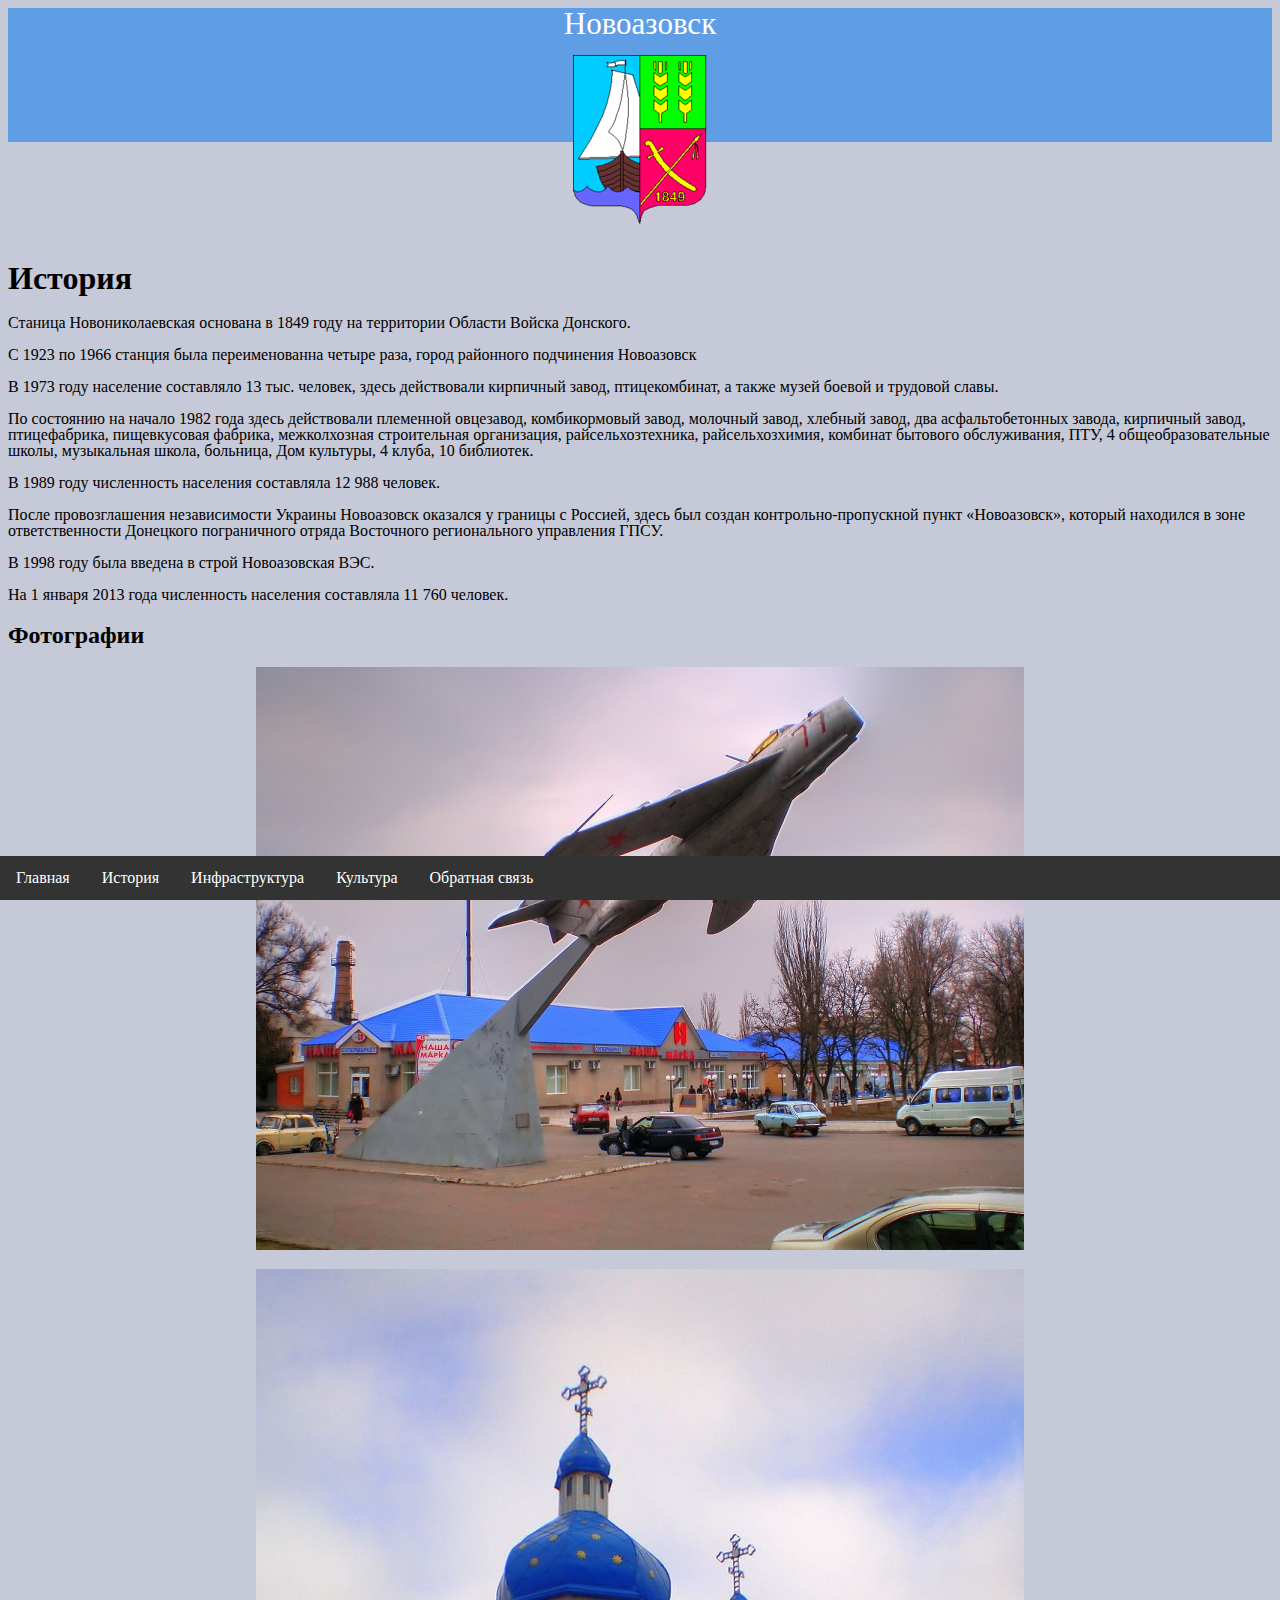
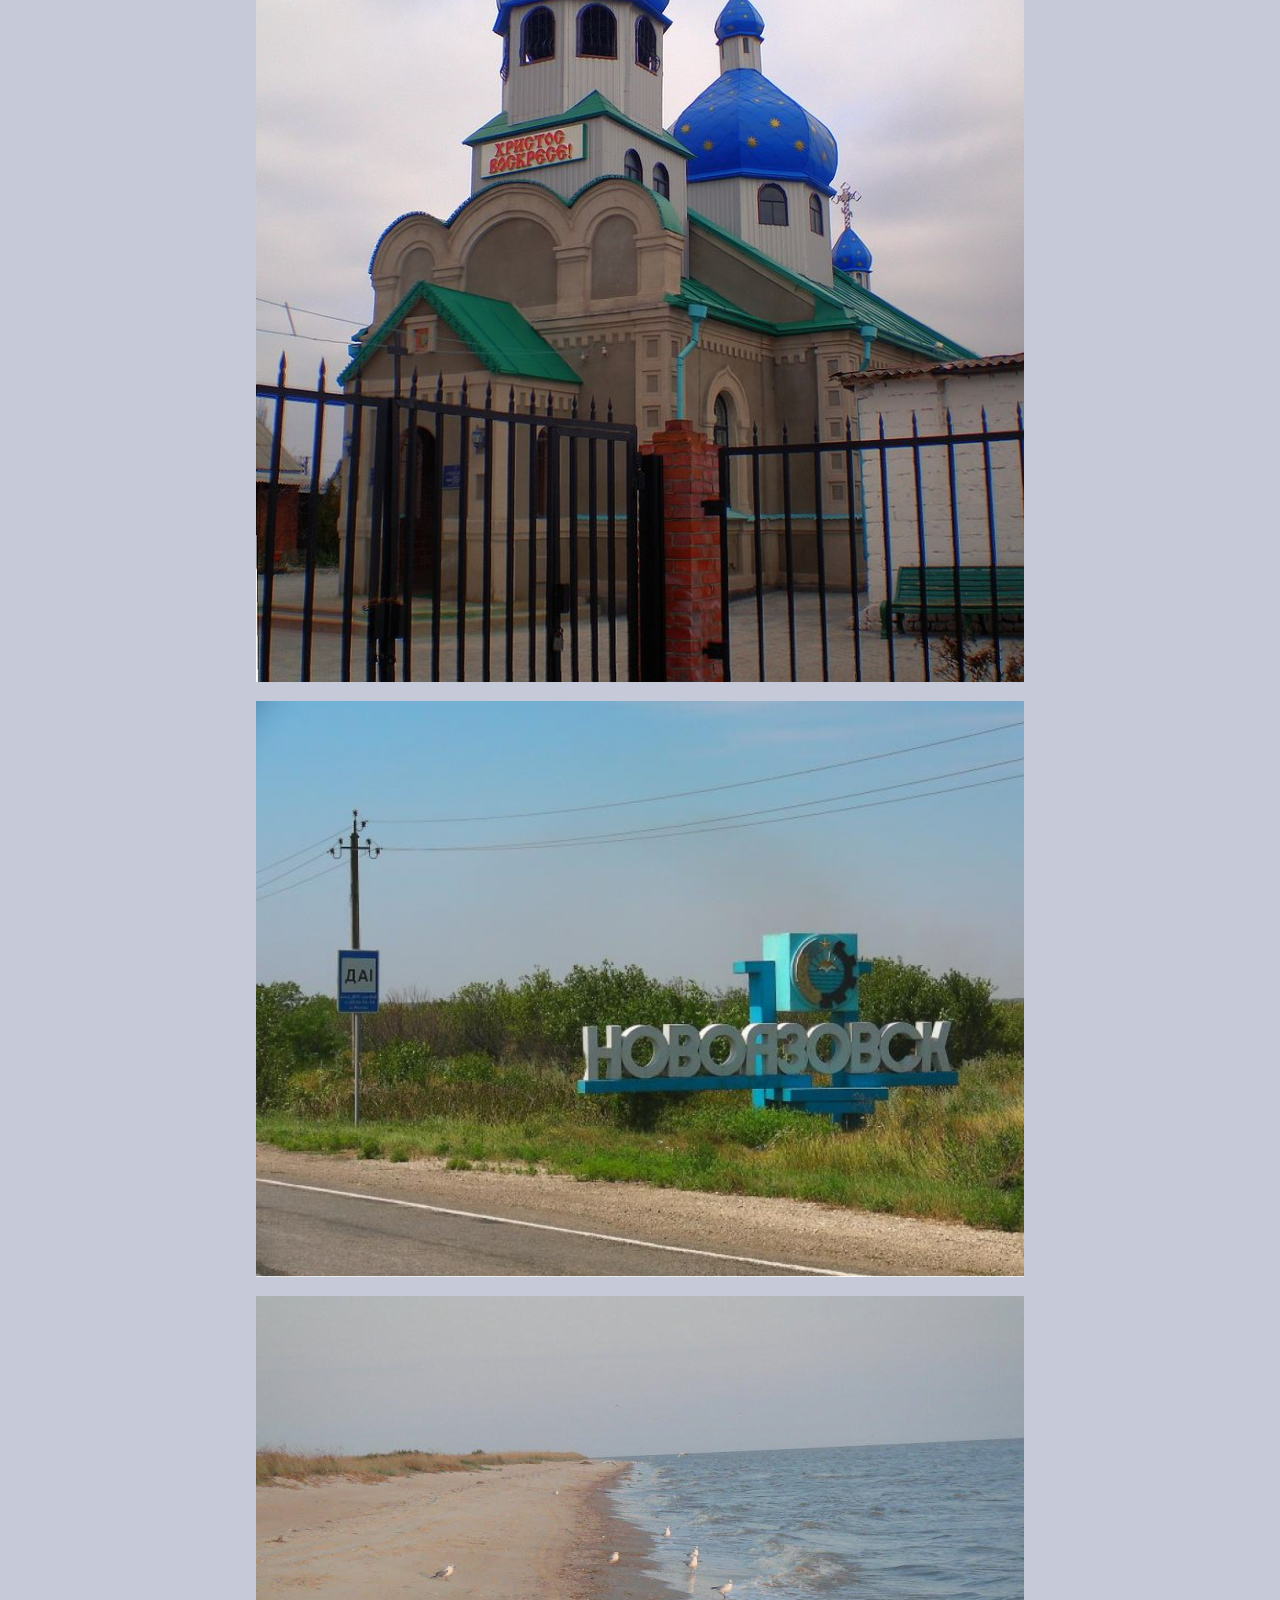
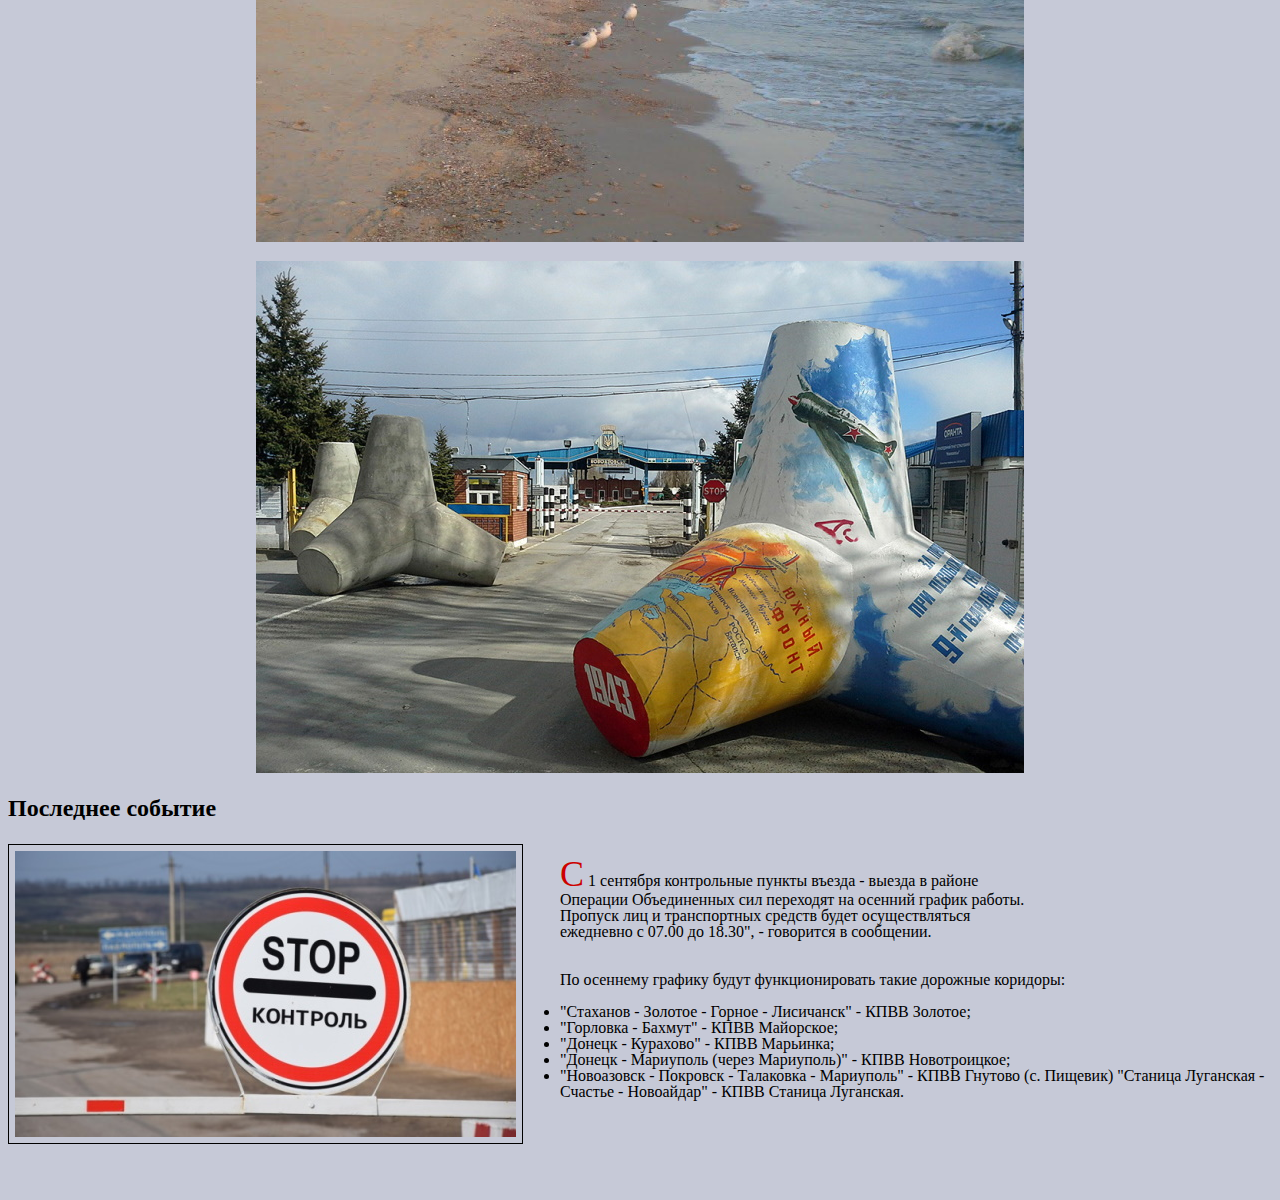
<file: Lab_1/index.html>
<!DOCTYPE html>
<html lang=ru>
<head>
 <meta charset=UTF-8>
 <title>Новоазовск - ГЛАВНАЯ</title>
 <link href=css/styles.css rel=stylesheet />
</head>
<body>
<header>
<div class="bar">	
<div class="title" align = "center">Новоазовск</div>
 <p class="imgCentr"><img src="img\gerb.png" alt="Герб"></p>
</div>
 <hgroup style="margin-top: 120px;">
 <h1>История</h1>
 <div>Станица Новониколаевская основана в 1849 году на территории Области Войска Донского.
 <p>С 1923 по 1966 станция была переименованна четыре раза, город районного подчинения Новоазовск </p>
 <p>В 1973 году население составляло 13 тыс. человек, здесь действовали кирпичный завод, птицекомбинат, а также музей боевой и трудовой славы.</p>
 <p>По состоянию на начало 1982 года здесь действовали племенной овцезавод, комбикормовый завод, молочный завод, хлебный завод, два асфальтобетонных завода, кирпичный завод, птицефабрика, пищевкусовая фабрика, межколхозная строительная организация, райсельхозтехника, райсельхозхимия, комбинат бытового обслуживания, ПТУ, 4 общеобразовательные школы, музыкальная школа, больница, Дом культуры, 4 клуба, 10 библиотек.</p>
 <p>В 1989 году численность населения составляла 12 988 человек.</p>
 <p>После провозглашения независимости Украины Новоазовск оказался у границы с Россией, здесь был создан контрольно-пропускной пункт «Новоазовск», который находился в зоне ответственности Донецкого пограничного отряда Восточного регионального управления ГПСУ.</p>
 <p>В 1998 году была введена в строй Новоазовская ВЭС.</p>
 <p>На 1 января 2013 года численность населения составляла 11 760 человек.</p>
 </div>
 </hgroup>
  <h2>Фотографии</h2> <!-- хочу групировать фотки тегом -->
  <p class="imgCentr"><img src="img\mig.jpg" alt="Памятник"></p>
  <p class="imgCentr"><img src="img\hram.jpg" alt="Святоникольский храм"></p>
  <p class="imgCentr"><img src="img\road.jpg" alt="Дорога"></p>
  <p class="imgCentr"><img src="img\bereg.jpg" alt="Берег"></p>
  <p class="imgCentr"><img src="img\veselo.jpg" alt="Пограничный пункт «Весело-Вознесенка»"></p>
  
  <h2>Последнее событие</h2>
  <img src="img\propusk.jpg" class="leftfoto" alt="Пропускной пункт-новость">
  <p class="news">С 1 сентября контрольные пункты въезда - выезда в районе Операции Объединенных сил переходят на осенний график работы. Пропуск лиц и транспортных средств будет осуществляться ежедневно с 07.00 до 18.30", - говорится в сообщении.</p>
  <p>По осеннему графику будут функционировать такие дорожные коридоры:</p>
  <ul>
<li>"Стаханов - Золотое - Горное - Лисичанск" - КПВВ Золотое;</li>
<li>"Горловка - Бахмут" - КПВВ Майорское;</li>
<li>"Донецк - Курахово" - КПВВ Марьинка;</li>
<li>"Донецк - Мариуполь (через Мариуполь)" - КПВВ Новотроицкое;</li>
<li>"Новоазовск - Покровск - Талаковка - Мариуполь" - КПВВ Гнутово (с. Пищевик) "Станица Луганская - Счастье - Новоайдар" - КПВВ Станица Луганская.</li>
</ul>
	
</header>
</body>
<nav class="DownBar" style=" margin-top: 100px; ">	
<ul>
  <li><a class="active" href="index.html">Главная</a></li>
  <li><a href="second.html">История</a></li>
  <li><a href="thrid.html">Инфраструктура</a></li>
  <li><a href="four.html">Культура</a></li>
  <li><a href="five.html">Обратная связь</a></li>
</ul>
</nav>
</html>
</file>
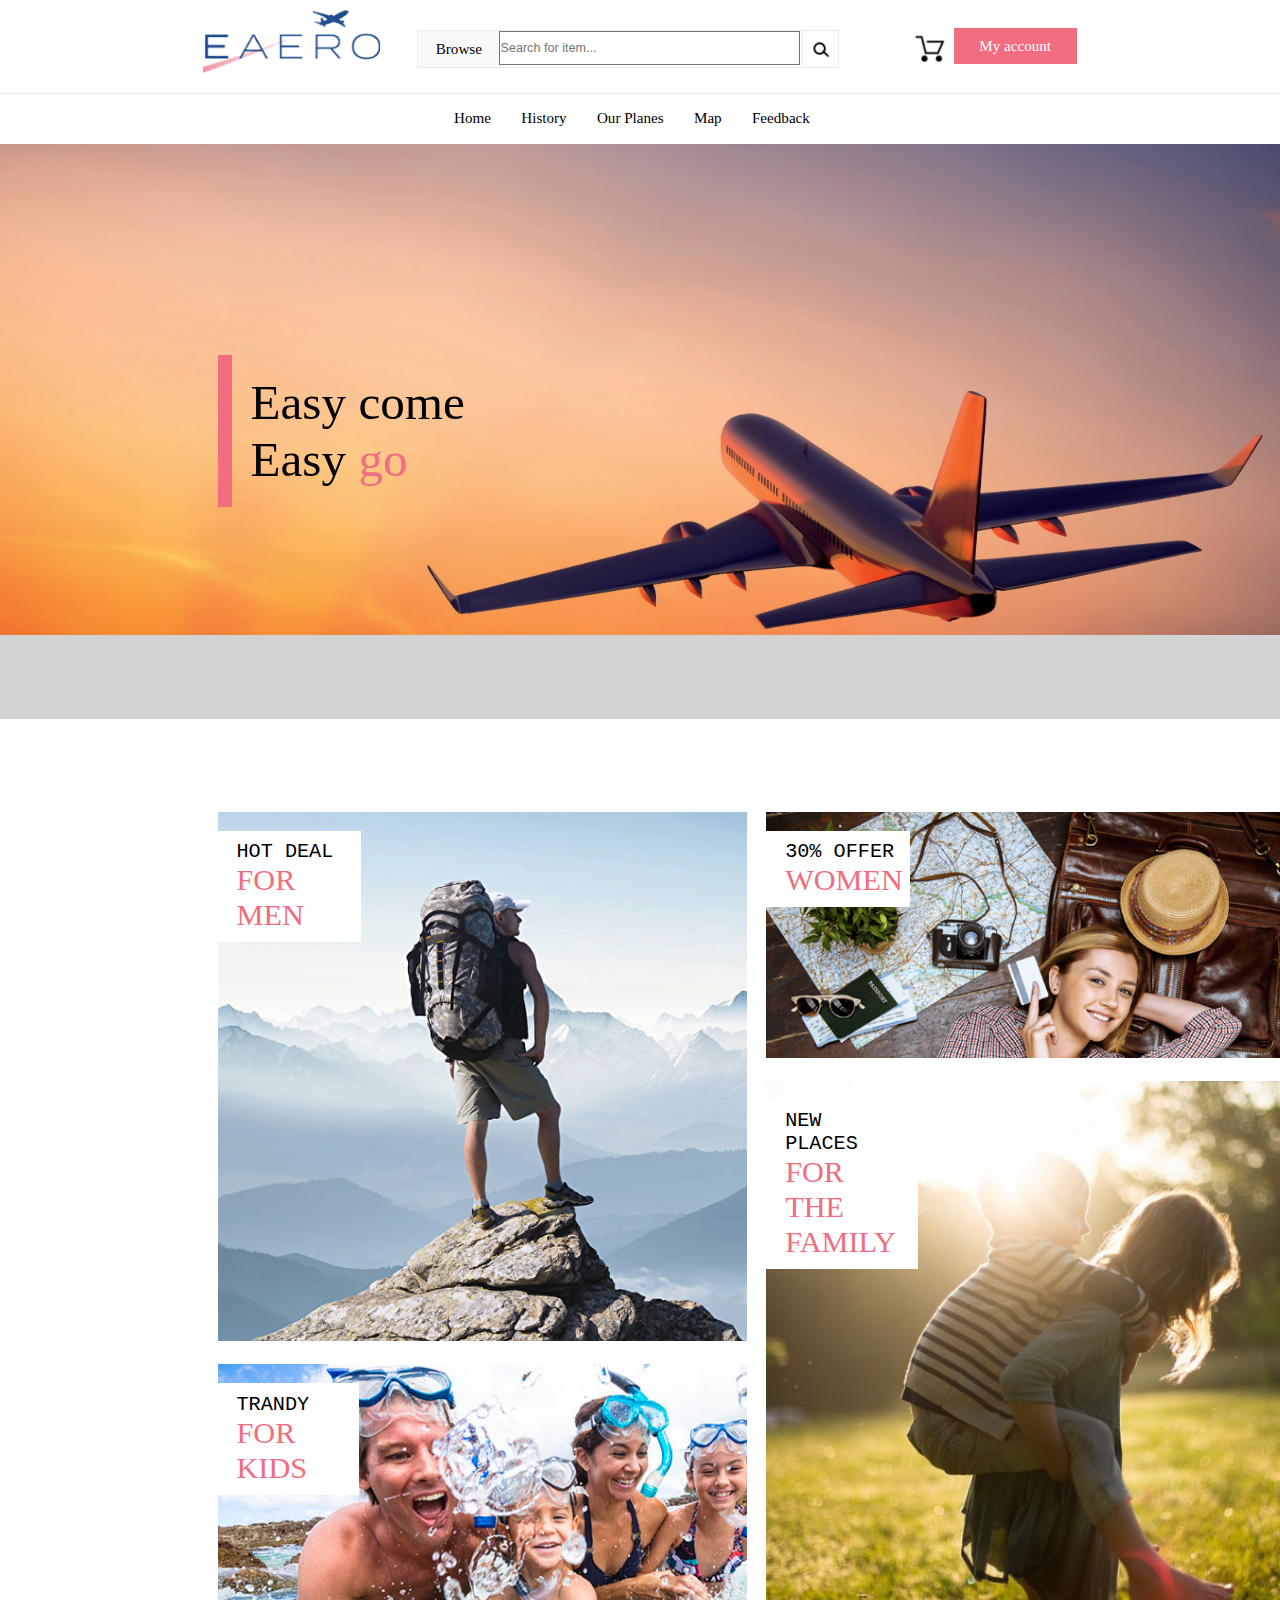
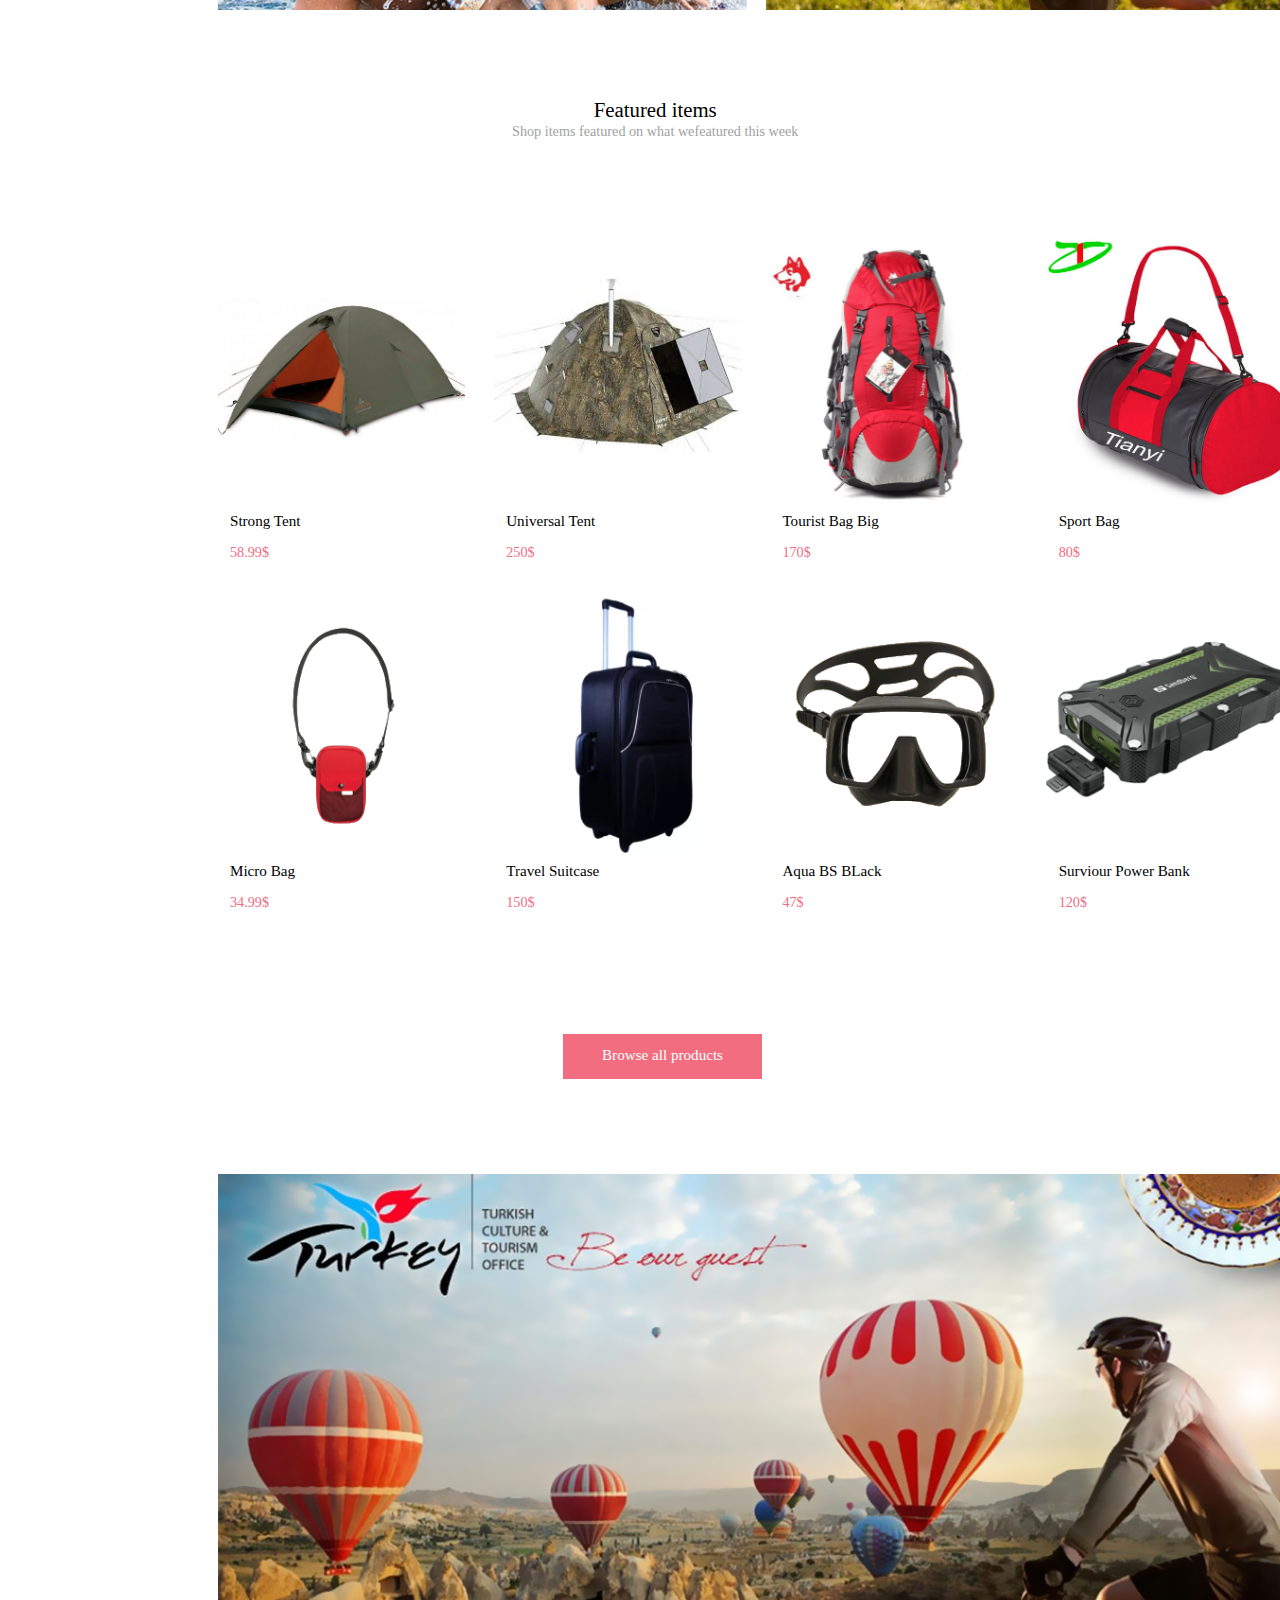
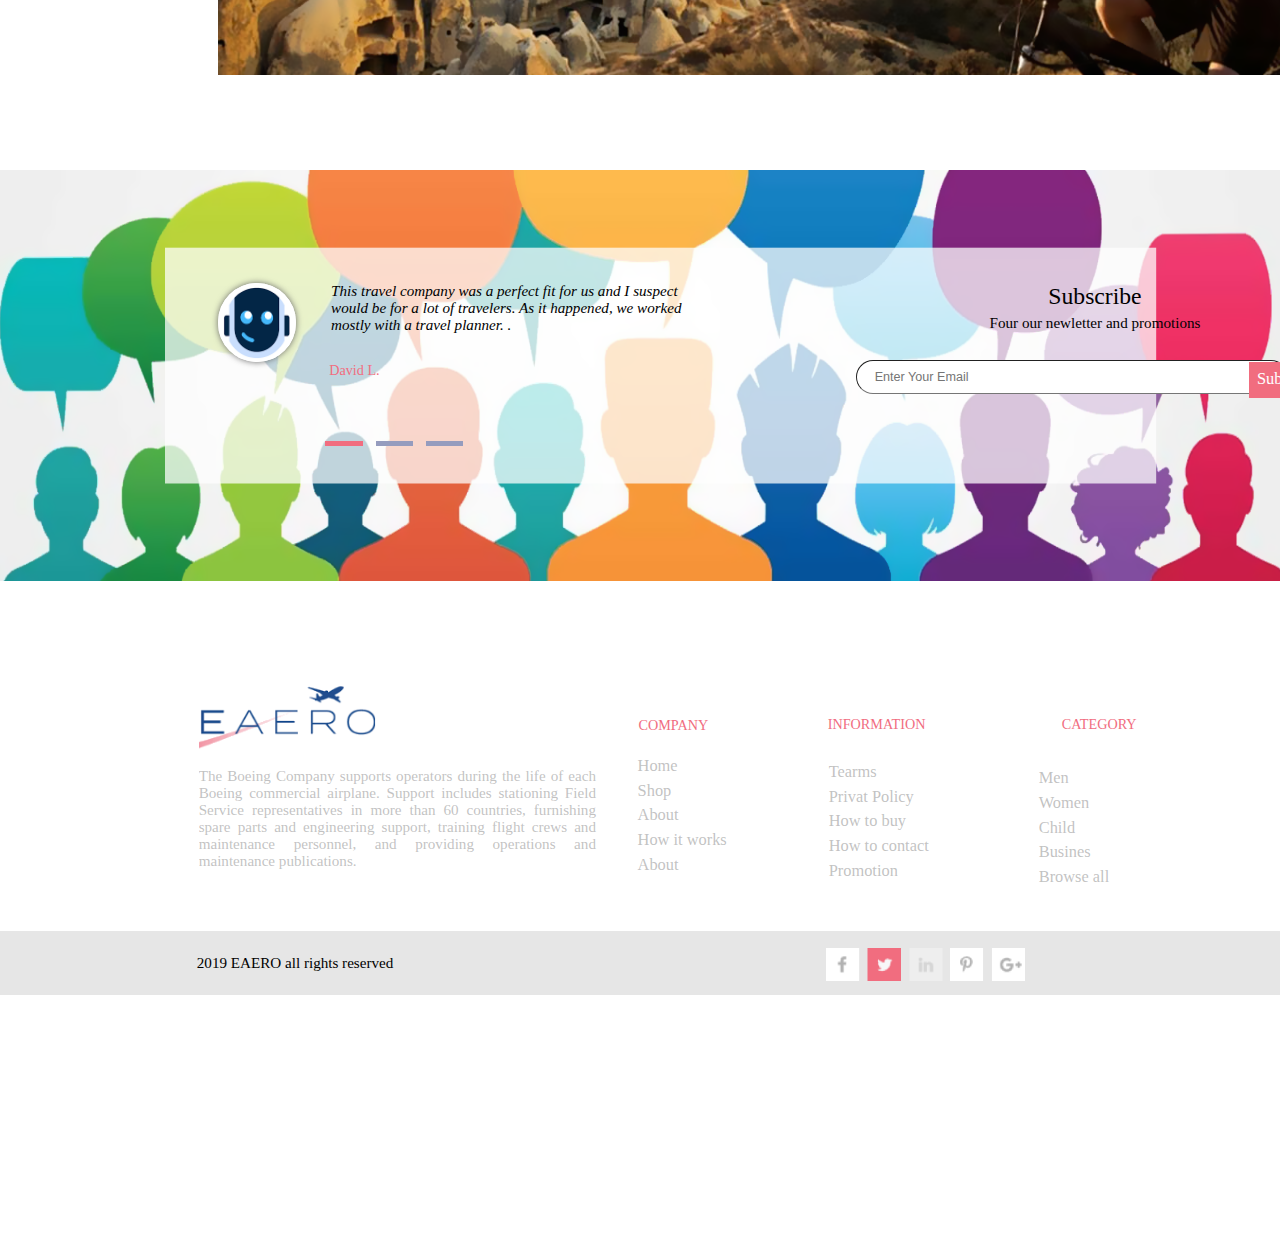
<file: Lab_2/index.html>
<!DOCTYPE html>
<html lang=ru>
<head>
 <meta charset=UTF-8>
 <title>Продажа авиабилетов</title>
 <link href=css/styles.css rel=stylesheet />
</head>
<body>
<header>
	<nav>
		<div class="upperbar">
		 <img src="img\logo.png" style="float:left;" alt="Логотип">
		  <div class="searchblock">
		   <div class="wdroplist">
		   		   <div class="dropbttn">
		   <center style="padding: 10px;background: #f9f9f9;">Browse</center>
		   </div>
  <div class="dropdown-content2">
  
<div class="col1"><p>EAERO</p>
    <ul id="downlist2" style="
    position: relative;
    margin-left: 25px;
    margin-top: 10px;
    list-style: none;
">
         <li><a class="active" href="index.html">Home</a></li>
         <li><a href="index.html">Shop</a></li>
         <li><a href="index.html">About</a></li>
         <li><a href="index.html">How it works</a></li>
         <li><a href="index.html">Planes</a></li><li><a href="index.html">About</a></li>
        </ul></div><div class="col2" style="
    width: 240px;
"><p style="
    max-width: 240px;
    margin-left: 25px;
    margin-top: 10px;
    border-bottom: 1px grey solid;
    font-family: fantasy;
">Tourism</p>
    <ul id="downlist2">
         <li><a class="active" href="index.html">Europe</a></li>
         <li><a href="index.html">Asia</a></li>
         
        </ul>
    </div><div class="col3"><p style="
    max-width: 240px;
    margin-left: 25px;
    margin-top: 10px;
    border-bottom: 1px grey solid;
    font-family: fantasy;
">Our Buddies</p>
    <ul id="downlist2">
         <li><a class="active" href="index.html">Voyage Lux</a></li>
         <li><a href="index.html">Coral Travel</a></li>
         <li><a href="index.html">7Foot</a></li>
         
         
        </ul>
    </div><div class="col4"><p style="
    max-width: 240px;
    margin-left: 25px;
    margin-top: 25px;
    border-bottom: 1px grey solid;
    font-family: fantasy;
">Find us</p>
    <ul id="downlist2">
         <li><a class="active" href="index.html">Twiter</a></li>
         <li><a href="index.html">Instagram</a></li>
         <li><a href="index.html">Facebook</a></li>
        </ul>
    </div>
<img src="img\ad.png" alt="Заглушка" style="
    bottom: 59px;
    position: relative;
    height: 120px;
    width: 255px;
    right: -265px;
">
    
    
  </div>
		   </div>
		   <input type="text" style="width:316px; height:34px;" class="form-control" id="search" name="search" placeholder="Search for item..." required="">
		    <img src="img\lupa.png" style="float:right;border-left: solid #ececec 1px;" alt="Лупа">
		   </div>
			<div class="myacc">
			  <div class="droplist">
<div class="dropdown">
  
<img class="dropbtn" src="img\korzina.png" alt="Корзина">
  <div class="dropdown-content">
  <div id="item" style="
    width: 230px;
    height: 105px;
    position: relative;
    margin-top: 20px;
    margin-left: 15px;
    border-bottom: 1px grey solid;
">
<div id="buimage" style="
    width: 75px;
    height: 85px;
    background: white;
">
<img class="dropbtn" src="img\m5.png" alt="Корзина" style="width: inherit;">
</div>

<p style="
    position: relative;
    left: 93px;
    bottom: 88px;
">Micro Bag</p><p style="
    position: relative;
    left: 93px;
    bottom: 65px;
    color: #f16d7f;
">1x  $34.99</p></div>
<div id="item" style="
    width: 230px;
    height: 105px;
    position: relative;
    margin-top: 20px;
    margin-left: 15px;
    border-bottom: 1px grey solid;
">
<div id="buimage" style="
    width: 75px;
    height: 85px;
    background: white;
">
<img class="dropbtn" src="img\m8.png" alt="Корзина" style="
    width: inherit;
">
</div>

<p style="
    position: relative;
    left: 93px;
    bottom: 88px;
">Surviour Power Bank</p><p style="
    position: relative;
    left: 93px;
    bottom: 65px;
    color: #f16d7f;
">1x  $120</p></div>
<p style="
    text-align-last: justify;
    padding: 15px;
">Total $154.99</p>
    <a href="checkout.html" style="
    color: #f16d7f;
    border: 1px #f16d7f solid;
">Checkout</a>
    <a href="checkout.html">Go to cart</a>
  </div>
</div>
			   <center style="bottom: 41px;padding: 10px;color: white;position: relative;">My account</center>
			  </div>
			   <center style="bottom: 41px;padding: 10px;color: white;position: relative;">My account</center>
			  </div>
			</div>
		</div>
		<div class="lowbar">
		<ul>
         <li><a class="active" href="index.html">Home</a></li>
         <li><a href="index.html">History</a></li>
         <li><a href="index.html">Our Planes</a></li>
         <li><a href="index.html">Map</a></li>
         <li><a href="index.html">Feedback</a></li>
        </ul>
		</div>
	</nav>
	 <div class="imageframe">
	 <div class="iftext"><p>Easy come</p>
	  Easy <span class="last-word" ;"="">go</span></div>
	<img src="img\bigplane.jpg" style="float:left; width:100%" alt="Самолет">	
	 </div>
	 </div>
	</header>
<main>
<div id="mitem">
<img src="img\f1.png" style="width: 560px;height:560px;padding-top: 20px;padding-right: 20px;" alt="Заглушка">
<div id="mpitem">
<p id="up">HOT DEAL</p>
<p id="down">FOR MEN</p>
</div>
</div>

<div id="mitem" style=" float: right; ">
<img src="img\f2.png" style="width: 560px;height:260px;float: right;padding-top: 20px;" alt="Заглушка">
<div id="mpitem">
<p id="up">30% OFFER</p>
<p id="down">WOMEN</p>
</div>
</div>

<div id="mitem">
<img src="img\f4.png" style="width: 560px;height:260px;padding-top: 20px;" alt="Заглушка">
<div id="mpitem" style="width: 114px;">
<p id="up">TRANDY</p>
<p id="down">FOR KIDS</p>
</div>
</div>

<div id="mitem" style="top: -300px;">
	<img src="img\f3.png" style="position: relative;width: 560px;float: right;height:560px;padding-top: 20px;padding-left: 20px;" alt="Заглушка">
<div id="mpitem" style="margin-left: 20px;width: 125px;">
<p id="up">NEW PLACES</p>
<p id="down">FOR THE FAMILY</p>
</div>
</div>

	</main>
<div class="featured">
<p style=" padding-top: 30%; ">Featured items</p>
<p style=" font-size: 15px; font-family: serif; color: #9f9f9f; ">Shop items featured on what wefeatured this week</p>
</div>
<div class="fitems">
<div style="margin:0;">
<img src="img\m1.png" alt="Заглушка">
 <p id="title">Strong Tent</p>
 <p id="price">58.99$</p><div class="overlay">
    <div id="bor" style="
    position: relative;
    top: 35%;
    left: 66px;
    right: 0;
    height: 17%;
    width: 48%;
    border: 2px solid white;
    margin: 0px;
    color: white;
    line-height: 3;
">Add To Cart
    <img class="icon" title="User Profile" src="img\korzina.png">
</div>
    
  </div>
</div>
<div><img src="img\m2.png" alt="Заглушка">
 <p id="title">Universal Tent</p>
 <p id="price">250$</p>
<div class="overlay">
    <div id="bor" style="
    position: relative;
    top: 35%;
    left: 66px;
    right: 0;
    height: 17%;
    width: 48%;
    border: 2px solid white;
    margin: 0px;
    color: white;
    line-height: 3;
">Add To Cart
    <img class="icon" title="User Profile" src="img\korzina.png">
</div>
    
  </div></div>
<div><img src="img\m3.png" alt="Заглушка">
 <p id="title">Tourist Bag Big</p>
 <p id="price">170$</p>
<div class="overlay">
    <div id="bor" style="
    position: relative;
    top: 35%;
    left: 66px;
    right: 0;
    height: 17%;
    width: 48%;
    border: 2px solid white;
    margin: 0px;
    color: white;
    line-height: 3;
">Add To Cart
    <img class="icon" title="User Profile" src="img\korzina.png">
</div>
    
  </div></div>
<div><img src="img\m4.png" alt="Заглушка">
 <p id="title">Sport Bag</p>
 <p id="price">80$</p>
<div class="overlay">
    <div id="bor" style="
    position: relative;
    top: 35%;
    left: 66px;
    right: 0;
    height: 17%;
    width: 48%;
    border: 2px solid white;
    margin: 0px;
    color: white;
    line-height: 3;
">Add To Cart
    <img class="icon" title="User Profile" src="img\korzina.png">
</div>
    
  </div>
</div>
<div style="margin:0;"><img src="img\m5.png" alt="Заглушка">
 <p id="title">Micro Bag</p>
 <p id="price">34.99$</p>
<div class="overlay">
    <div id="bor" style="
    position: relative;
    top: 35%;
    left: 66px;
    right: 0;
    height: 17%;
    width: 48%;
    border: 2px solid white;
    margin: 0px;
    color: white;
    line-height: 3;
">Add To Cart
    <img class="icon" title="User Profile" src="img\korzina.png">
</div>
    
  </div></div>
<div><img src="img\m6.png" alt="Заглушка">
 <p id="title">Travel Suitcase</p>
 <p id="price">150$</p><div class="overlay">
    <div id="bor" style="
    position: relative;
    top: 35%;
    left: 66px;
    right: 0;
    height: 17%;
    width: 48%;
    border: 2px solid white;
    margin: 0px;
    color: white;
    line-height: 3;
">Add To Cart
    <img class="icon" title="User Profile" src="img\korzina.png">
</div>
    
  </div></div>
<div><img src="img\m7.png" alt="Заглушка">
 <p id="title">Aqua BS BLack</p>
 <p id="price">47$</p><div class="overlay">
    <div id="bor" style="
    position: relative;
    top: 35%;
    left: 66px;
    right: 0;
    height: 17%;
    width: 48%;
    border: 2px solid white;
    margin: 0px;
    color: white;
    line-height: 3;
">Add To Cart
    <img class="icon" title="User Profile" src="img\korzina.png">
</div>
    
  </div></div>
<div><img src="img\m8.png" alt="Заглушка">
 <p id="title">Surviour Power Bank</p>
 <p id="price">120$</p>
<div class="overlay">
    <div id="bor" style="
    position: relative;
    top: 35%;
    left: 66px;
    right: 0;
    height: 17%;
    width: 48%;
    border: 2px solid white;
    margin: 0px;
    color: white;
    line-height: 3;
">Add To Cart
    <img class="icon" title="User Profile" src="img\korzina.png">
</div>
    
  </div></div>
</div>
<div class="prbrowse"><p style="padding: 14px;">Browse all products</p>
</div>
<div class="imframe2"><img src="img\b2.png" alt="Заглушка" style="width: inherit;height: inherit;"></div>
<div class="subscribe">
<div class="comm">
<p id="cim">
<img src="img\avatar.png" alt="Заглушка" style="width: 83px;height: 83px;">
</p>
<p id="ctext">This travel company was a perfect fit for us and I suspect would be for a lot of travelers. As it happened, we worked mostly with a travel planner. .
</p>
	<p class="cname">
	David L.
	</p>
	<div id="slid" style=" background: #f16d7f; "></div><div id="slid"></div><div id="slid"></div>
</div>
<div class="comm" style=" margin-left: 905px; ">
<p style="font-size: 25px;font-family: fantasy;text-align: center;">Subscribe</p>
<p style="top: 3%; font-size: 16px; position: relative;text-align: center;">Four our newletter and promotions</p>
<input type="text" style="margin-top: 35px;width: 90%;height:34px;border-radius: 30px;" class="form-control" id="search" name="search" placeholder="     Enter Your Email" required="">
<p style="line-height: 36px;color: white;font-size: 13pt;text-align: center;margin-left: 415px;position: absolute;width: 17%;height: 38px;background: #f16d7f;border-top-right-radius: 24px;border-bottom-right-radius: 24px;top: 83.5px;">Subscribe</p>
</div>
<img src="img\b1.png" alt="Заглушка" style="width: inherit;height: inherit;">
</div>
</body>
<footer>
<div class="downbar">
<img src="img\logo.png" style="float:left;" alt="Логотип">
<p style=" text-align: justify; position: relative; width: 420px; padding-top: 98px; color: #9999; "> The Boeing Company supports operators during the life of each Boeing commercial airplane. Support includes stationing Field Service representatives in more than 60 countries, furnishing spare parts and engineering support, training flight crews and maintenance personnel, and providing operations and maintenance publications. </p>
<p id="price" style="left: 465px;top: -60%;">COMPANY</p>
<p style="margin-left: 200px;left: 465px;display: inline;top: -181px;" id="price">INFORMATION</p>
<p style="top: -181px;margin-left: 200px;left: 405px;display: inline;" id="price">CATEGORY</p>
<ul id="downlist">
         <li><a class="active" href="index.html">Home</a></li>
         <li><a href="index.html">Shop</a></li>
         <li><a href="index.html">About</a></li>
         <li><a href="index.html">How it works</a></li>
         <li><a href="index.html">About</a></li>
        </ul>
<ul id="downlist" style=" left: 666px; top: -106%; ">
 <li><a class="active" href="index.html">Tearms</a></li>
 <li><a href="index.html">Privat Policy</a></li>
 <li><a href="index.html">How to buy</a></li>
 <li><a href="index.html">How to contact</a></li>
 <li><a href="index.html">Promotion</a></li> 
 </ul>
<ul id="downlist" style="left: 888px;top: -152%;">
 <li><a class="active" href="index.html">Men</a></li>
 <li><a href="index.html">Women</a></li>
 <li><a href="index.html">Child</a></li>
 <li><a href="index.html">Busines</a></li>
 <li><a href="index.html">Browse all</a></li> 
 </ul>
</div>
<div class="gr">
<p>
2019 EAERO all rights reserved
</p>
<img src="img\soc.png" alt="Соц сети" style="float: right;position: relative;top: -25px;height: 35px;margin-right: 270px;">
</div>
</footer>
</html>
</file>
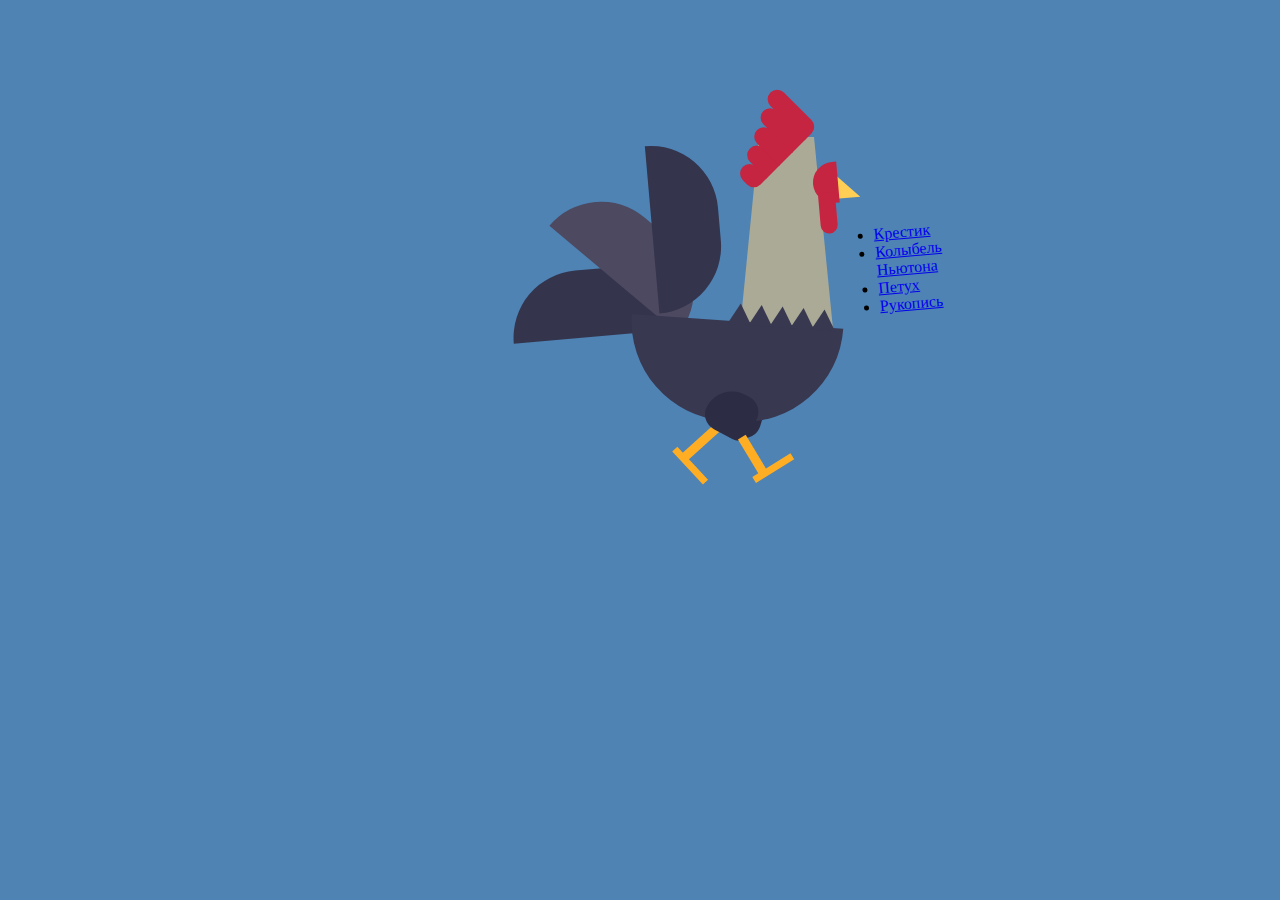
<file: 3.html>
<!DOCTYPE html>
<html lang=ru>
<head>
 <meta charset=UTF-8>
 <title>Петух</title>
 <link href=css/three.css rel=stylesheet />
</head>
<body>

<div class="petuh">
    <div class="sheya"></div>

    <ul class="greben">
      <li></li>
      <li></li>
      <li></li>
      <li></li>
      <li></li>

    </ul>
    <div class="cluv"><div>
      <div class="boroda"></div>
      <div class="tulovo">
        <ul class="vorot">
          <li></li>
      <li></li>
      <li></li>
      <li></li>
      <li></li>
        </ul>
      </div>
      <div class="hvost"></div>
      <div class="lapa2"></div>
      <div class="lapa"></span></div>
  </div>

<main>
<ul>
  <li><a class="active" href="index.html">Крестик</a></li>
  <li><a href="2.html">Колыбель Ньютона</a></li>
  <li><a href="3.html">Петух</a></li>
  <li><a href="2.svg">Рукопись</a></li>
</ul>
</main>
</body>
</html>
</file>
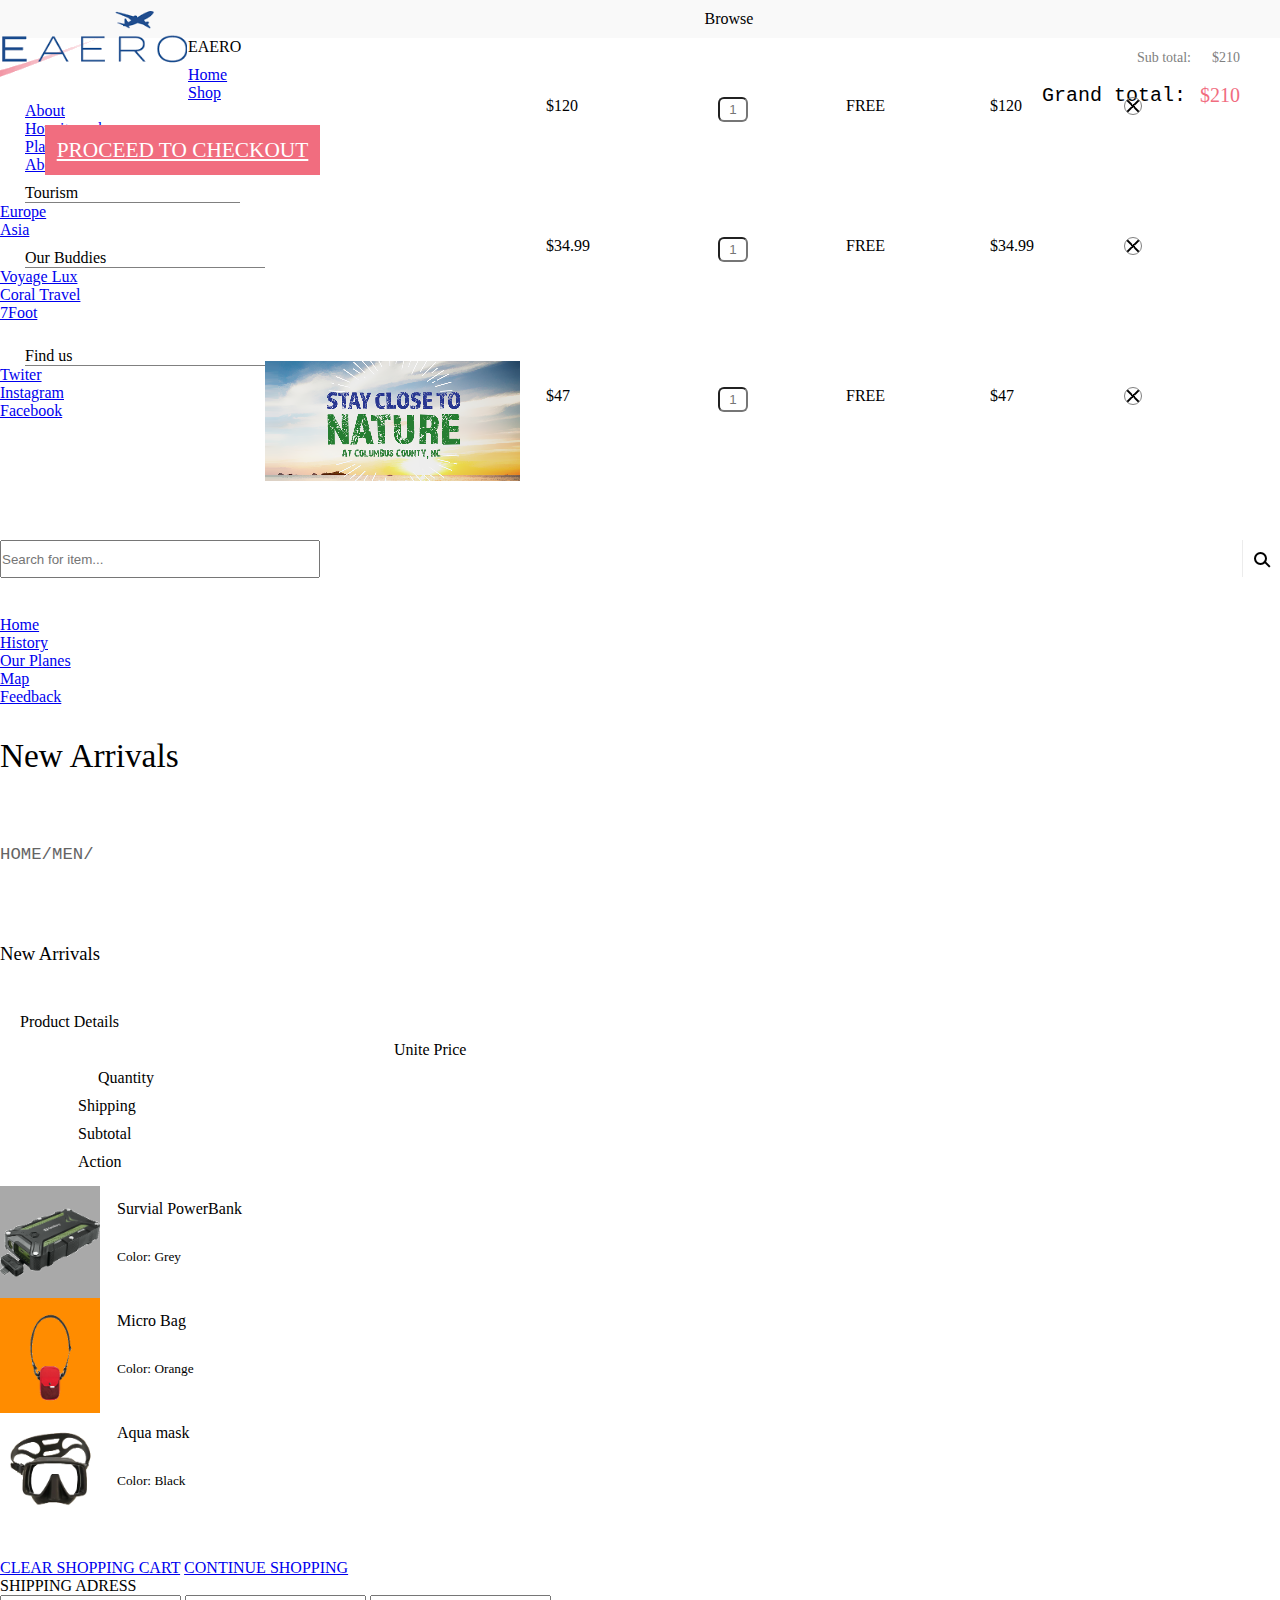
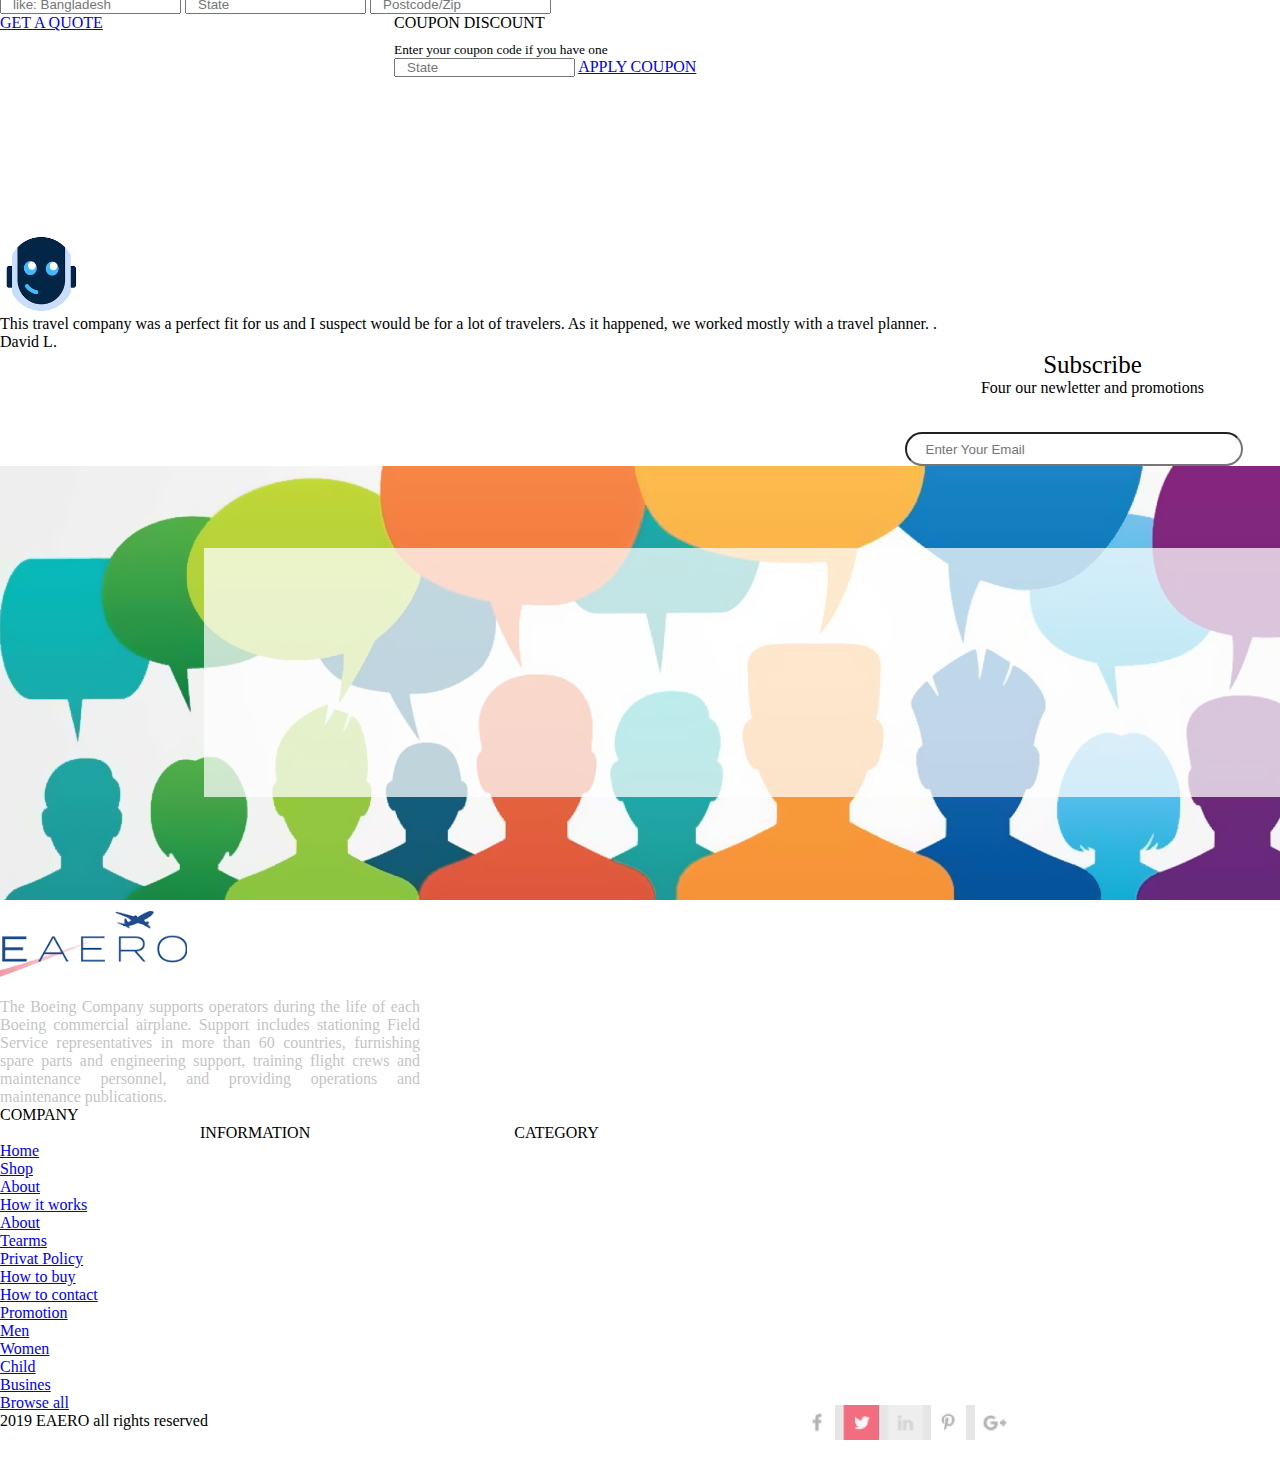
<file: checkout.html>
<html lang="ru"><head>
 <meta charset="UTF-8">
 <title>Корзина</title>
 <link href="css/styles.css" rel="stylesheet">
</head>
<body>
<header>
	<nav>
		<div class="upperbar">
		 <img src="img\logo.png" style="float:left;" alt="Логотип">
		  <div class="searchblock">
		   <div class="wdroplist">
		   		   <div class="dropbttn">
		   <center style="padding: 10px;background: #f9f9f9;">Browse</center>
		   </div>
  <div class="dropdown-content2">
  
<div class="col1"><p>EAERO</p>
    <ul id="downlist2" style="
    position: relative;
    margin-left: 25px;
    margin-top: 10px;
    list-style: none;
">
         <li><a class="active" href="index.html">Home</a></li>
         <li><a href="index.html">Shop</a></li>
         <li><a href="index.html">About</a></li>
         <li><a href="index.html">How it works</a></li>
         <li><a href="index.html">Planes</a></li><li><a href="index.html">About</a></li>
        </ul></div><div class="col2" style="
    width: 240px;
"><p style="
    max-width: 240px;
    margin-left: 25px;
    margin-top: 10px;
    border-bottom: 1px grey solid;
    font-family: fantasy;
">Tourism</p>
    <ul id="downlist2">
         <li><a class="active" href="index.html">Europe</a></li>
         <li><a href="index.html">Asia</a></li>
         
        </ul>
    </div><div class="col3"><p style="
    max-width: 240px;
    margin-left: 25px;
    margin-top: 10px;
    border-bottom: 1px grey solid;
    font-family: fantasy;
">Our Buddies</p>
    <ul id="downlist2">
         <li><a class="active" href="index.html">Voyage Lux</a></li>
         <li><a href="index.html">Coral Travel</a></li>
         <li><a href="index.html">7Foot</a></li>
         
         
        </ul>
    </div><div class="col4"><p style="
    max-width: 240px;
    margin-left: 25px;
    margin-top: 25px;
    border-bottom: 1px grey solid;
    font-family: fantasy;
">Find us</p>
    <ul id="downlist2">
         <li><a class="active" href="index.html">Twiter</a></li>
         <li><a href="index.html">Instagram</a></li>
         <li><a href="index.html">Facebook</a></li>
        </ul>
    </div>
<img src="img\ad.png" alt="Заглушка" style="
    bottom: 59px;
    position: relative;
    height: 120px;
    width: 255px;
    right: -265px;
">
    
    
  </div>
		   </div>
		   <input type="text" style="width: 320px;height: 38px;" class="form-control" id="search" name="search" placeholder="Search for item..." required="">
		    <img src="img\lupa.png" style="float:right;border-left: solid #ececec 1px;" alt="Лупа">
		   </div>
<div class="myacc">
			  <div class="droplist">
<div class="dropdown">
  

  
</div>
			   <center style="padding: 10px;color: white;position: relative;">My account</center>
			  </div>
			   
			  </div>
			</div>
		
		<div class="lowbar">
		<ul>
         <li><a class="active" href="index.html">Home</a></li>
         <li><a href="index.html">History</a></li>
         <li><a href="index.html">Our Planes</a></li>
         <li><a href="index.html">Map</a></li>
         <li><a href="index.html">Feedback</a></li>
        </ul>
		</div>
			<div id="arival">
			<p id="price" style="     font-size: 25pt;     line-height: 99px;     left: 218px; ">New Arrivals</p>
<p id="price" style="color: #646464;text-decoration: none;font-size: 13pt;line-height: 99px;left: 1038px;font-family: monospace;">HOME/MEN/</p>
			<p id="price" style="font-size: 14pt;line-height: 99px;left: 1039px;">New Arrivals</p>
		</div>
	</nav>
<div id="main">	
	<div id="cln1">
		<p style="
    margin-left: 20px;
    margin-top: 10px;
">Product Details</p>
<p style="position: absolute;left: 546px;top: 97px;z-index: 1;">$120</p>
<p style="position: absolute;left: 546px;top: 237px;z-index: 1;">$34.99</p>
<p style="position: absolute;left: 546px;top: 387;z-index: 1;">$47</p>
	</div> 
	<div id="cln2"> 
		<p style="
    margin-left: 394px;
    margin-top: 10px;
">Unite Price</p>
<input style="width: 30px;position: absolute;left: 718px;top: 97px;z-index: 1;height: 25px;text-align: center;border-radius: 6px;" class="form-control" id="search" name="search" placeholder="1" required="">
<input style="width: 30px;position: absolute;left: 718px;top: 237;z-index: 1;height: 25px;text-align: center;border-radius: 6px;" class="form-control" id="search" name="search" placeholder="1" required="">
<input style="width: 30px;position: absolute;left: 718px;top: 387px;z-index: 1;height: 25px;text-align: center;border-radius: 6px;" class="form-control" id="search" name="search" placeholder="1" required="">
	</div>
	<div id="cln3"> 
		<p style="
    margin-left: 98px;
    margin-top: 10px;
">Quantity</p>
	</div> 
	<div id="cln4"> 
		<p style="
    margin-left: 78px;
    margin-top: 10px;
">Shipping</p>
<p style="position: absolute;left: 846px;top: 97px;z-index: 1;">FREE</p>
<p style="position: absolute;left: 846px;top: 237px;z-index: 1;">FREE</p>
<p style="position: absolute;left: 846px;top: 387;z-index: 1;">FREE</p>
	</div> 
	<div id="cln5">
		<p style="
    margin-left: 78px;
    margin-top: 10px;
">Subtotal</p>
<p style="position: absolute;left: 990px;top: 97px;z-index: 1;">$120</p>
<p style="position: absolute;left: 990px;top: 237px;z-index: 1;">$34.99</p>
<p style="position: absolute;left: 990px;top: 387;z-index: 1;">$47</p>
	</div> 
	<div id="cln6"> 
		<p style="
    margin-left: 78px;
    margin-top: 10px;
">Action</p>
<img src="img\cross.png" alt="Корзина" style="position: absolute;left: 1124px;top: 97px;z-index: 1;border-radius: 10px;border: 1px grey solid;;">
<img src="img\cross.png" alt="Корзина" style="position: absolute;left: 1124px;top: 237;z-index: 1;border-radius: 10px;border: 1px grey solid;">
<img src="img\cross.png" alt="Корзина" style="position: absolute;left: 1124px;top: 387;z-index: 1;border-radius: 10px;border: 1px grey solid;">
	</div> 
		<div id="nitem">
			<img src="img\m8.png" alt="Корзина" style="background: darkgrey;width: 100px;height: 115px;margin-top: 15px;">
			<p style="position: relative;left: 117px;bottom: 101px;">Survial PowerBank</p>
			<p style="font-size: 10pt;position: relative;left: 117px;bottom: 70px;">Color: Grey</p>
		</div>
		<div id="nitem" style=" margin-top: -52; "> 
			<img src="img\m5.png" alt="Корзина" style="width: 100px;height: 115px;margin-top: 15px;background: darkorange;">
						<p style="position: relative;left: 117px;bottom: 101px;">Micro Bag</p>
			<p style="font-size: 10pt;position: relative;left: 117px;bottom: 70px;">Color: Orange</p>
		</div>	
		<div id="nitem" style=" margin-top: -52; "> 
			<img src="img\m7.png" alt="Корзина" style="width: 100px;height: 115px;margin-top: 15px;">
						<p style="position: relative;left: 117px;bottom: 101px;">Aqua mask</p>
			<p style="font-size: 10pt;position: relative;left: 117px;bottom: 70px;">Color: Black</p>
		</div>
		<a href="#">CLEAR SHOPPING CART</a>
		<a href="#" style=" right: -647px; ">CONTINUE SHOPPING</a>
</div>
	 <div id="inputs">
			<div id="cln1">
		<p>SHIPPING ADRESS</p>
			<input type="text" class="form-control" id="search" name="search" placeholder="   like: Bangladesh" required="">
			<input type="text" class="form-control" id="search" name="search" placeholder="   State" required="">
			<input type="text" class="form-control" id="search" name="search" placeholder="   Postcode/Zip" required="">
		</div>
<div id="cln2" style=" position: absolute; left: 394px; ">
		<p>COUPON DISCOUNT</p>
		<p style="font-size: 10pt;position: relative;margin-top: 10px;">Enter your coupon code if you have one</p>
			<input type="text" class="form-control" id="search" name="search" placeholder="   State" required="">
			<a href="#">APPLY COUPON</a>
		</div>
	 <div id="pro">
<p style="
    font-family: monospace;
    font-size: 20px;
    position: absolute;
    right: 94px;
    top: 84px;
">Grand total:</p>
<p style="
    font-size: 20px;
    position: absolute;
    right: 40px;
    top: 84px;
    color: #f16d7f;
    font-family: fantasy;
">$210</p>
<p style="
    font-size: 14px;
    position: absolute;
    right: 40px;
    top: 50px;
    color: gray;
">Sub total: &nbsp;&nbsp;&nbsp;&nbsp; $210</p>
		<a href="#" style="font-family: cursive;text-align: center;font-size: 16pt;height: 50px;top: 125px;left: 45px;position: absolute;color: white;background: #f16d7f;width: 275px;line-height: 50px;padding: 0 0 0 0;">PROCEED TO CHECKOUT</a>	 
	 </div>	
	 <a href="#">GET A QUOTE</a>
	 
	 </div>
	</header>
	




<div class="subscribe" style=" margin-top: 200px; ">
<div class="comm">
<p id="cim">
<img src="img\avatar.png" alt="Заглушка" style="width: 83px;height: 83px;">
</p>
<p id="ctext">This travel company was a perfect fit for us and I suspect would be for a lot of travelers. As it happened, we worked mostly with a travel planner. .
</p>
	<p class="cname">
	David L.
	</p>
	<div id="slid" style=" background: #f16d7f; "></div><div id="slid"></div><div id="slid"></div>
</div>
<div class="comm" style=" margin-left: 905px; ">
<p style="font-size: 25px;font-family: fantasy;text-align: center;">Subscribe</p>
<p style="top: 3%; font-size: 16px; position: relative;text-align: center;">Four our newletter and promotions</p>
<input type="text" style="margin-top: 35px;width: 90%;height:34px;border-radius: 30px;" class="form-control" id="search" name="search" placeholder="     Enter Your Email" required="">
<p style="line-height: 36px;color: white;font-size: 13pt;text-align: center;margin-left: 415px;position: absolute;width: 17%;height: 38px;background: #f16d7f;border-top-right-radius: 24px;border-bottom-right-radius: 24px;top: 83.5px;">Subscribe</p>
</div>
<img src="img\b1.png" alt="Заглушка" style="width: inherit;height: inherit;">
</div>

<footer>
<div class="downbar">
<img src="img\logo.png" style="float:left;" alt="Логотип">
<p style=" text-align: justify; position: relative; width: 420px; padding-top: 98px; color: #9999; "> The Boeing Company supports operators during the life of each Boeing commercial airplane. Support includes stationing Field Service representatives in more than 60 countries, furnishing spare parts and engineering support, training flight crews and maintenance personnel, and providing operations and maintenance publications. </p>
<p id="price" style="left: 465px;top: -60%;">COMPANY</p>
<p style="margin-left: 200px;left: 465px;display: inline;top: -181px;" id="price">INFORMATION</p>
<p style="top: -181px;margin-left: 200px;left: 405px;display: inline;" id="price">CATEGORY</p>
<ul id="downlist">
         <li><a class="active" href="index.html">Home</a></li>
         <li><a href="index.html">Shop</a></li>
         <li><a href="index.html">About</a></li>
         <li><a href="index.html">How it works</a></li>
         <li><a href="index.html">About</a></li>
        </ul>
<ul id="downlist" style=" left: 666px; top: -106%; ">
 <li><a class="active" href="index.html">Tearms</a></li>
 <li><a href="index.html">Privat Policy</a></li>
 <li><a href="index.html">How to buy</a></li>
 <li><a href="index.html">How to contact</a></li>
 <li><a href="index.html">Promotion</a></li> 
 </ul>
<ul id="downlist" style="left: 888px;top: -152%;">
 <li><a class="active" href="index.html">Men</a></li>
 <li><a href="index.html">Women</a></li>
 <li><a href="index.html">Child</a></li>
 <li><a href="index.html">Busines</a></li>
 <li><a href="index.html">Browse all</a></li> 
 </ul>
</div>
<div class="gr">
<p>
2019 EAERO all rights reserved
</p>
<img src="img\soc.png" alt="Соц сети" style="float: right;position: relative;top: -25px;height: 35px;margin-right: 270px;">
</div>
</footer>
</body></html>
</file>
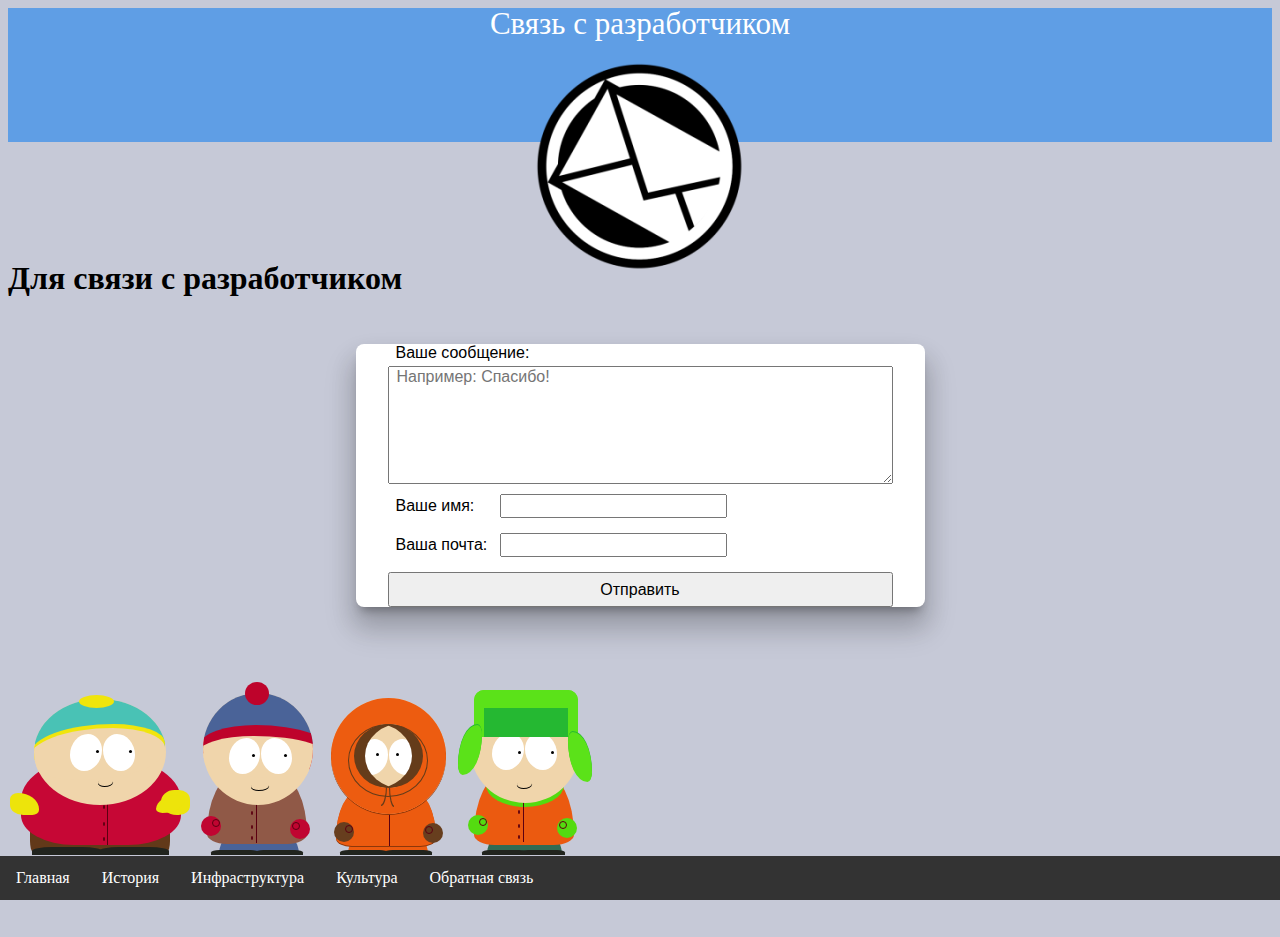
<file: Lab_1/five.html>
<html lang="ru"><head>
 <meta charset="UTF-8">
 <title>Обратная связь</title>
 <link href=css/styles.css rel=stylesheet />
</head>
<body>
<header>
<div class="bar">	
<div class="title" align="center">Связь с разработчиком</div>
 <p class="imgCentr"><img src="img\email.png" alt="Герб"></p>
</div>
 <hgroup style="margin-top: 120px;">
 <h1>Для связи с разработчиком</h1>
<div class="center" style=" width: 585px; height: 493px; ">
        
<div class="row" style="margin-top: 50px">
    <div class="col-md-6 col-md-offset-3 form-container">
        
        
        <form role="form" method="post" id="reused_form">
            <div class="row">
                
            </div>  
            <div class="row">
                <div class="col-sm-12 form-group">
                    <label for="comments">
                        Ваше сообщение:</label>
                    <textarea class="form-control" type="textarea" name="comments" id="comments" placeholder="Например: Спасибо!" maxlength="6000" rows="7" style="WIDTH: 100%;bottom: -5;"></textarea>
                </div>
            </div>
            <div class="row">
                <div class="col-sm-6 form-group">
                    <label for="name" style=" margin-right: 13px; ">
                        Ваше имя:</label>
                    <input type="text" class="form-control" id="name" name="name" required="">
                </div>
                <div class="col-sm-6 form-group">
                    <label for="email">
                        Ваша почта:</label>
                    <input type="email" class="form-control" id="email" name="email" required="">
                </div>
            </div>
            
                        <div class="row">
                <div class="col-sm-12 form-group">
					<button type="submit" class="btn btn-lg btn-warning btn-block" style=" width: 100%; height: 35; ">Отправить </button>
                </div>
            </div>

        </form>
        <div id="success_message" style="width:100%; height:100%; display:none; ">
            <h3>Спасибо за ваше сообщение!</h3>
        </div>
        <div id="error_message" style="width:100%; height:100%; display:none; ">
                    <h3>Error</h3>
                    Не удалось оправить вашесообщение.

        </div>          
    </div>
</div>
      </div>
      </div>
</header>
<footer>
<div id="Canvas">
  <div id="eric">
    <div class="face">
      <div class="hat"></div>
      <div class="eye-left"></div>
      <div class="eye-right"></div>
      <div class="smile"></div>
    </div>
    <div class="body">
      <div class="zipper"></div>
      <div class="button-1"></div>
      <div class="button-2"></div>
      <div class="button-3"></div>
      <div class="hand-left"></div>
      <div class="hand-right"></div>
    </div>
    <div class="legs">
      <div class="foot-left"></div>
      <div class="foot-right"></div>
    </div>
  </div>
  
  <div id="stan">
    <div class="face">
      <div class="hat"></div>
      <div class="eye-left"></div>
      <div class="eye-right"></div>
      <div class="smile"></div>
    </div>
    <div class="body">
      <div class="zipper"></div>
      <div class="button-1"></div>
      <div class="button-2"></div>
      <div class="button-3"></div>
      <div class="hand-left"></div>
      <div class="hand-right"></div>
    </div>
    <div class="legs">
      <div class="foot-left"></div>
      <div class="foot-right"></div>
    </div>
  </div>
  
  <div id="kenny">
    <div class="face">
      <div class="hat"></div>
      <div class="eye-left"></div>
      <div class="eye-right"></div>
      <div class="lace"></div>
    </div>
    <div class="body">
      <div class="zipper"></div>
      <div class="hand-left"></div>
      <div class="hand-right"></div>
    </div>
    <div class="legs">
      <div class="foot-left"></div>
      <div class="foot-right"></div>
    </div>
  </div>
  
  <div id="kyle">
    <div class="face">
      <div class="hat"></div>
      <div class="eye-left"></div>
      <div class="eye-right"></div>
      <div class="smile"></div>
    </div>
    <div class="body">
      <div class="zipper"></div>
      <div class="button-1"></div>
      <div class="button-2"></div>
      <div class="button-3"></div>
      <div class="hand-left"></div>
      <div class="hand-right"></div>
    </div>
    <div class="legs">
      <div class="foot-left"></div>
      <div class="foot-right"></div>
    </div>
  </div>
</div>
</footer>
</body>
<nav class="DownBar" style=" margin-top: 100px; ">	
<ul>
  <li><a class="active" href="index.html">Главная</a></li>
  <li><a href="second.html">История</a></li>
  <li><a href="thrid.html">Инфраструктура</a></li>
  <li><a href="four.html">Культура</a></li>
  <li><a href="five.html">Обратная связь</a></li>
</ul>
</nav>
</html>
</file>
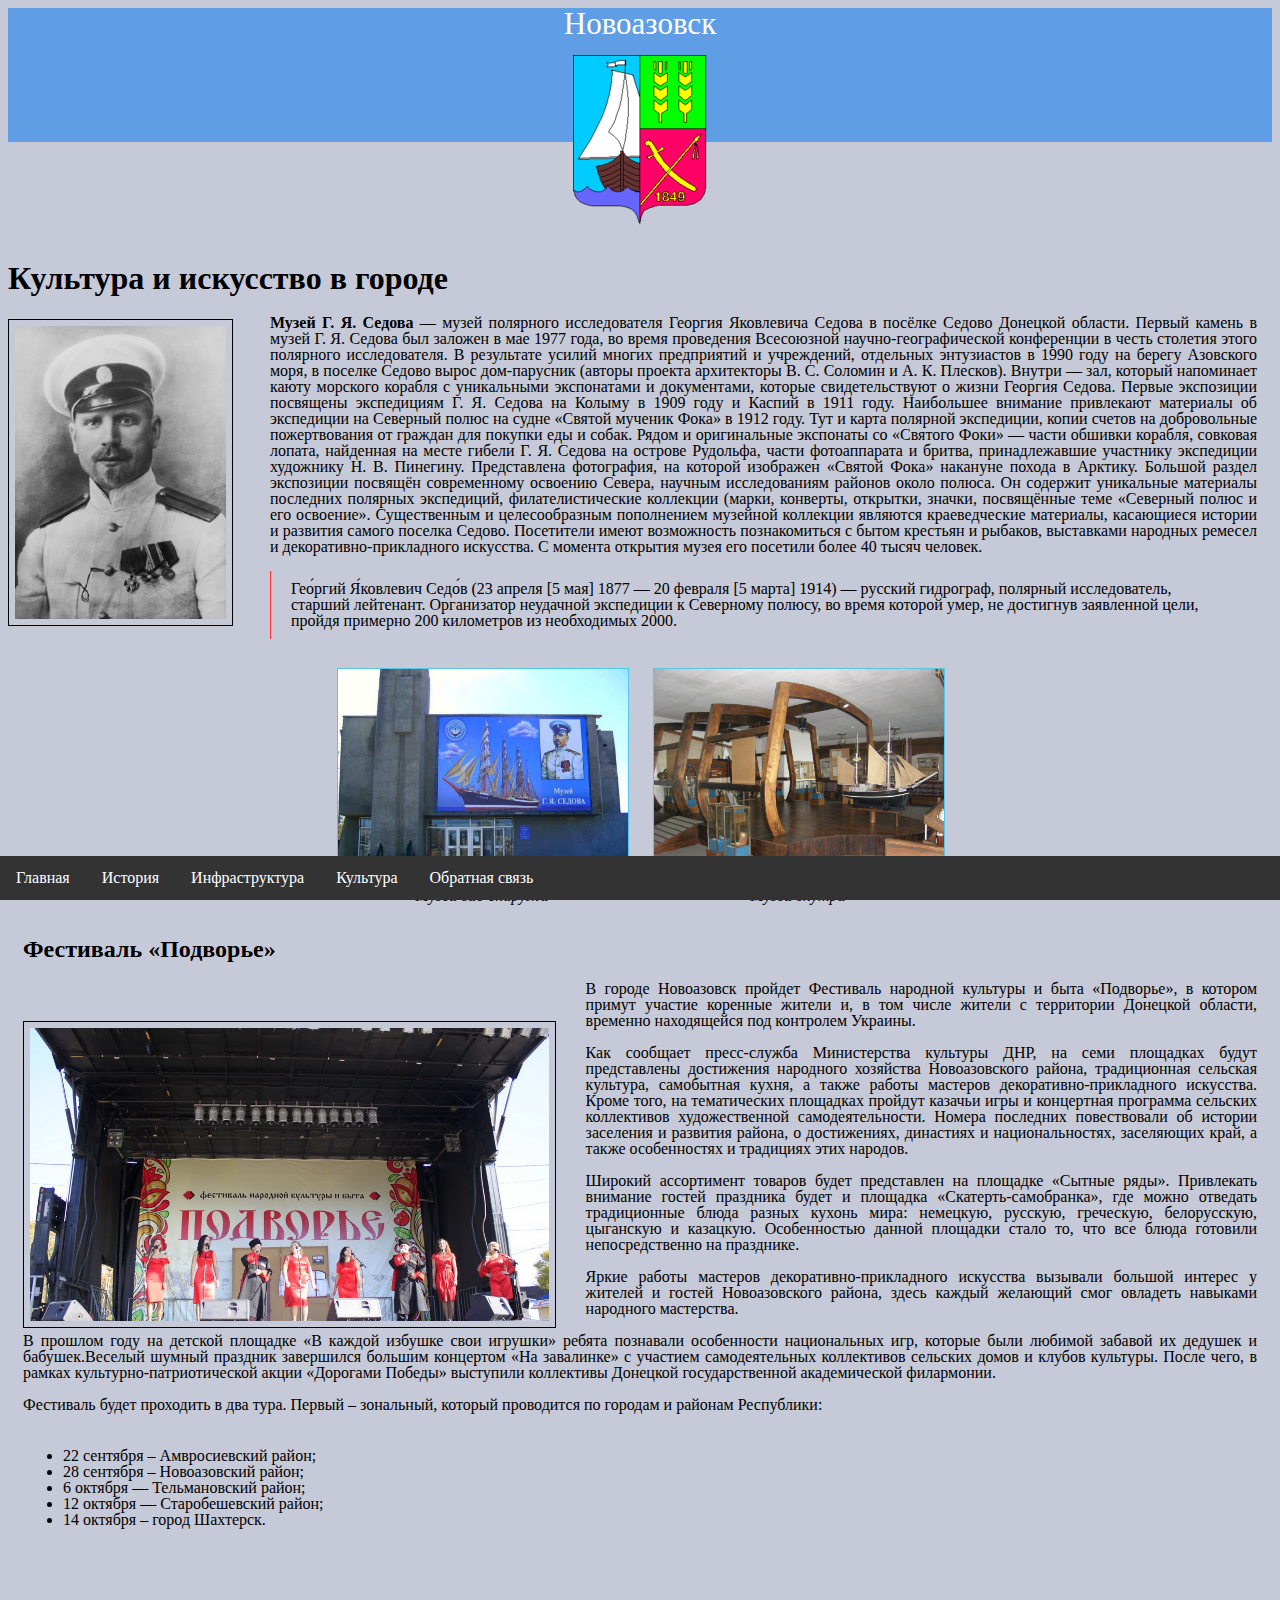
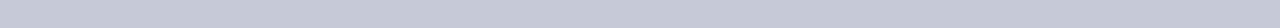
<file: Lab_1/four.html>
<html lang="ru"><head>
 <meta charset="UTF-8">
 <title>Новоазовск - КУЛЬТУРА И ИСКУССТВО</title>
 <link href=css/styles.css rel=stylesheet />
</head>
<body>
<header>
<div class="bar">	
<div class="title" align="center">Новоазовск</div>
 <p class="imgCentr"><img src="img\gerb.png" alt="Герб"></p>
</div>
 <hgroup style="margin-top: 120px;">
 <h1>Культура и искусство в городе</h1>
 <img src="img\sedov.jpg" class="leftfoto" alt="Г.Я. Седов" style="height: 293px;">
<div style="text-align: justify;padding-right: 15px;"><b>Музей Г.&nbsp;Я.&nbsp;Седова</b> — музей полярного исследователя Георгия Яковлевича Седова в посёлке Седово Донецкой области. Первый камень в музей Г. Я. Седова был заложен в мае 1977 года, во время проведения Всесоюзной научно-географической конференции в честь столетия этого полярного исследователя. В результате усилий многих предприятий и учреждений, отдельных энтузиастов в 1990 году на берегу Азовского моря, в поселке Седово вырос дом-парусник (авторы проекта архитекторы В. С. Соломин и А. К. Плесков). Внутри — зал, который напоминает каюту морского корабля с уникальными экспонатами и документами, которые свидетельствуют о жизни Георгия Седова. Первые экспозиции посвящены экспедициям Г. Я. Седова на Колыму в 1909 году и Каспий в 1911 году. Наибольшее внимание привлекают материалы об экспедиции на Северный полюс на судне «Святой мученик Фока» в 1912 году. Тут и карта полярной экспедиции, копии счетов на добровольные пожертвования от граждан для покупки еды и собак. Рядом и оригинальные экспонаты со «Святого Фоки» — части обшивки корабля, совковая лопата, найденная на месте гибели Г. Я. Седова на острове Рудольфа, части фотоаппарата и бритва, принадлежавшие участнику экспедиции художнику Н. В. Пинегину. Представлена фотография, на которой изображен «Святой Фока» накануне похода в Арктику. Большой раздел экспозиции посвящён современному освоению Севера, научным исследованиям районов около полюса. Он содержит уникальные материалы последних полярных экспедиций, филателистические коллекции (марки, конверты, открытки, значки, посвящённые теме «Северный полюс и его освоение». Существенным и целесообразным пополнением музейной коллекции являются краеведческие материалы, касающиеся истории и развития самого поселка Седово. Посетители имеют возможность познакомиться с бытом крестьян и рыбаков, выставками народных ремесел и декоративно-прикладного искусства. С момента открытия музея его посетили более 40 тысяч человек.</div>
<blockquote>Гео́ргий Я́ковлевич Седо́в (23 апреля [5 мая] 1877 — 20 февраля [5 марта] 1914) — русский гидрограф, полярный исследователь, старший лейтенант. Организатор неудачной экспедиции к Северному полюсу, во время которой умер, не достигнув заявленной цели, пройдя примерно 200 километров из необходимых 2000.</blockquote>
<!-- <p class="imgCentr" style="    clear: left;    margin-top: 25px;"><img src="img\museum.jpg" alt="Музей"></p> -->
    <div class="thumb" style="text-align: center;clear: left;">
      <figure>
        <img src="img\museum.jpg">
        <figcaption>Музей вид снаружи</figcaption>
      </figure><!--
      --><figure>
        <img src="img\museum2.jpg">
        <figcaption>Музей внутри</figcaption>
      </figure>
    </div>
		<div style="text-align: justify;padding-right: 15px;padding-left: 15px;">
		<h2>Фестиваль «Подворье»</h2>
<img src="img\Podvor.jpg" class="leftfoto" alt="Сцена" style="height: 293px;margin-right: 30px;margin-top: 40px;">
	<p>В городе Новоазовск  пройдет Фестиваль народной культуры и быта «Подворье», в котором примут участие коренные жители и, в том числе жители с территории Донецкой области, временно находящейся под контролем Украины.</p>
<p>Как сообщает пресс-служба Министерства культуры ДНР, на семи площадках будут представлены достижения народного хозяйства Новоазовского района, традиционная сельская культура, самобытная кухня, а также работы мастеров декоративно-прикладного искусства. Кроме того, на тематических площадках пройдут казачьи игры и концертная программа сельских коллективов художественной самодеятельности. Номера последних повествовали об истории заселения и развития района, о достижениях, династиях и национальностях, заселяющих край, а также особенностях и традициях этих народов.</p>
<p>Широкий ассортимент товаров будет представлен на площадке «Сытные ряды». Привлекать внимание гостей праздника будет и площадка «Скатерть-самобранка», где можно отведать традиционные блюда разных кухонь мира: немецкую, русскую, греческую, белорусскую, цыганскую и казацкую. Особенностью данной площадки стало то, что все блюда готовили непосредственно на празднике.</p>
<p>Яркие работы мастеров декоративно-прикладного искусства вызывали большой интерес у жителей и гостей Новоазовского района, здесь каждый желающий смог овладеть навыками народного мастерства.</p>
<p style=" display: flex; ">В прошлом году на детской площадке «В каждой избушке свои игрушки» ребята познавали особенности национальных игр, которые были любимой забавой их дедушек и бабушек.Веселый шумный праздник завершился большим концертом «На завалинке» с участием самодеятельных коллективов сельских домов и клубов культуры. После чего, в рамках культурно-патриотической акции «Дорогами Победы» выступили коллективы Донецкой государственной академической филармонии.</p>
<!-- <p>Веселый шумный праздник завершился большим концертом «На завалинке» с участием самодеятельных коллективов сельских домов и клубов культуры. После чего, в рамках культурно-патриотической акции «Дорогами Победы» выступили коллективы Донецкой государственной академической филармонии.</p> -->

<p>Фестиваль будет проходить в два тура. Первый – зональный, который проводится по городам и районам Республики:</p>
<ul style=" margin-top: 35px; ">
<li>22 сентября – Амвросиевский район;</li>
<li>28 сентября – Новоазовский район;</li>
<li>6 октября — Тельмановский район;</li>
<li>12 октября — Старобешевский район;</li>
<li>14 октября – город Шахтерск.</li>
</ul>
	</div>
</header>
</body>
<nav class="DownBar" style=" margin-top: 100px; ">	
<ul>
  <li><a class="active" href="index.html">Главная</a></li>
  <li><a href="second.html">История</a></li>
  <li><a href="thrid.html">Инфраструктура</a></li>
  <li><a href="four.html">Культура</a></li>
  <li><a href="five.html">Обратная связь</a></li>
</ul>
</nav>
</html>
</file>
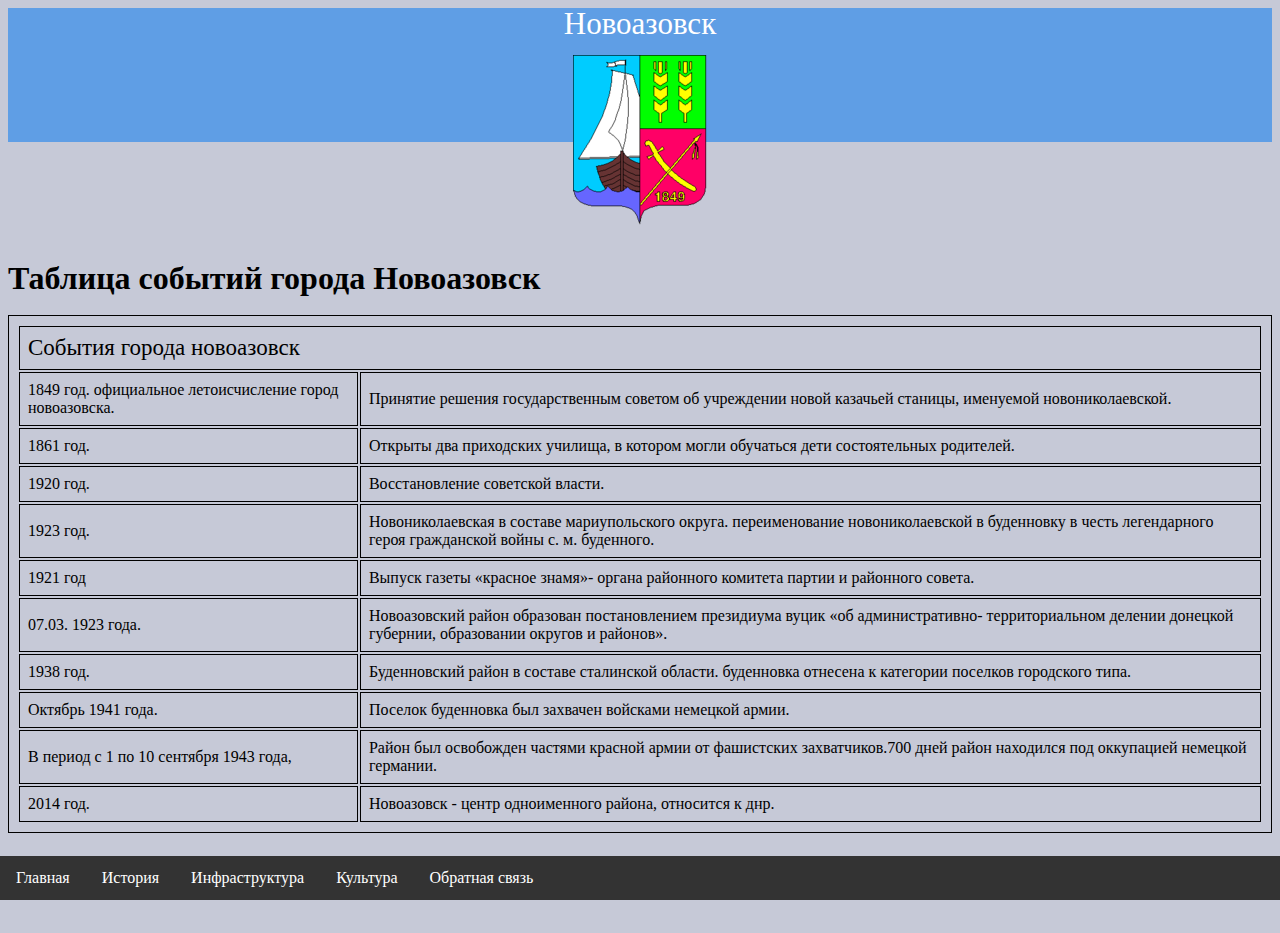
<file: Lab_1/second.html>
<html lang="ru"><head>
 <meta charset="UTF-8">
 <title>Новоазовск - СОБЫТИЯ</title>
 <link href=css/styles.css rel=stylesheet />
</head>
<body>
<header>
<div class="bar">	
<div class="title" align="center">Новоазовск</div>
 <p class="imgCentr"><img src="img\gerb.png" alt="Герб"></p>
</div>
 <hgroup style="margin-top: 120px;">
 <h1>Таблица событий города Новоазовск</h1>
<table>
    <tbody><tr>
        <td colspan="2" style="font-size: 23px;">События города новоазовск</td>
    </tr>
    <tr>
        <td>1849 год. официальное летоисчисление город новоазовска.<br></td>
        <td>Принятие решения государственным советом об учреждении новой казачьей станицы, именуемой новониколаевской.</td>
    </tr>
    <tr>
        <td>1861 год.</td>
        <td>Открыты два приходских училища, в котором могли обучаться дети состоятельных родителей.<br></td>
    </tr>
    <tr>
        <td>1920 год.</td>
        <td>Восстановление советской власти.<br></td>
    </tr>
    <tr>
        <td>1923 год.<br></td>
        <td>Новониколаевская в составе мариупольского округа. переименование новониколаевской в буденновку в честь легендарного героя гражданской войны с. м. буденного.<br></td>
    </tr>
    <tr>
        <td>1921 год<br></td>
        <td>Выпуск газеты «красное знамя»- органа районного комитета партии и районного совета.<br></td>
    </tr>
    <tr>
        <td>07.03. 1923 года.</td>
        <td>Новоазовский район образован постановлением президиума вуцик «об административно- территориальном делении донецкой губернии, образовании округов и районов».</td>
    </tr>
    <tr>
        <td>1938 год.</td>
        <td>Буденновский район в составе сталинской области. буденновка отнесена к категории поселков городского типа.</td>
    </tr>
    <tr>
        <td>Октябрь 1941 года.</td>
        <td>Поселок буденновка был захвачен войсками немецкой армии.</td>
    </tr>
    <tr>
        <td>В период с 1 по 10 сентября 1943 года,</td>
        <td>Район был освобожден частями красной армии от фашистских захватчиков.700 дней район находился под оккупацией немецкой германии.</td>
    </tr>
    <tr>
        <td>2014 год.</td>
        <td>Новоазовск - центр одноименного района, относится к днр.</td>
    </tr>
</tbody></table>
	
 <nav id="global">
<nav class="DownBar" style=" margin-top: 100px; ">	
<ul>
  <li><a class="active" href="index.html">Главная</a></li>
  <li><a href="second.html">История</a></li>
  <li><a href="thrid.html">Инфраструктура</a></li>
  <li><a href="four.html">Культура</a></li>
  <li><a href="five.html">Обратная связь</a></li>
</ul>
</nav>
</header></body></html>
</file>
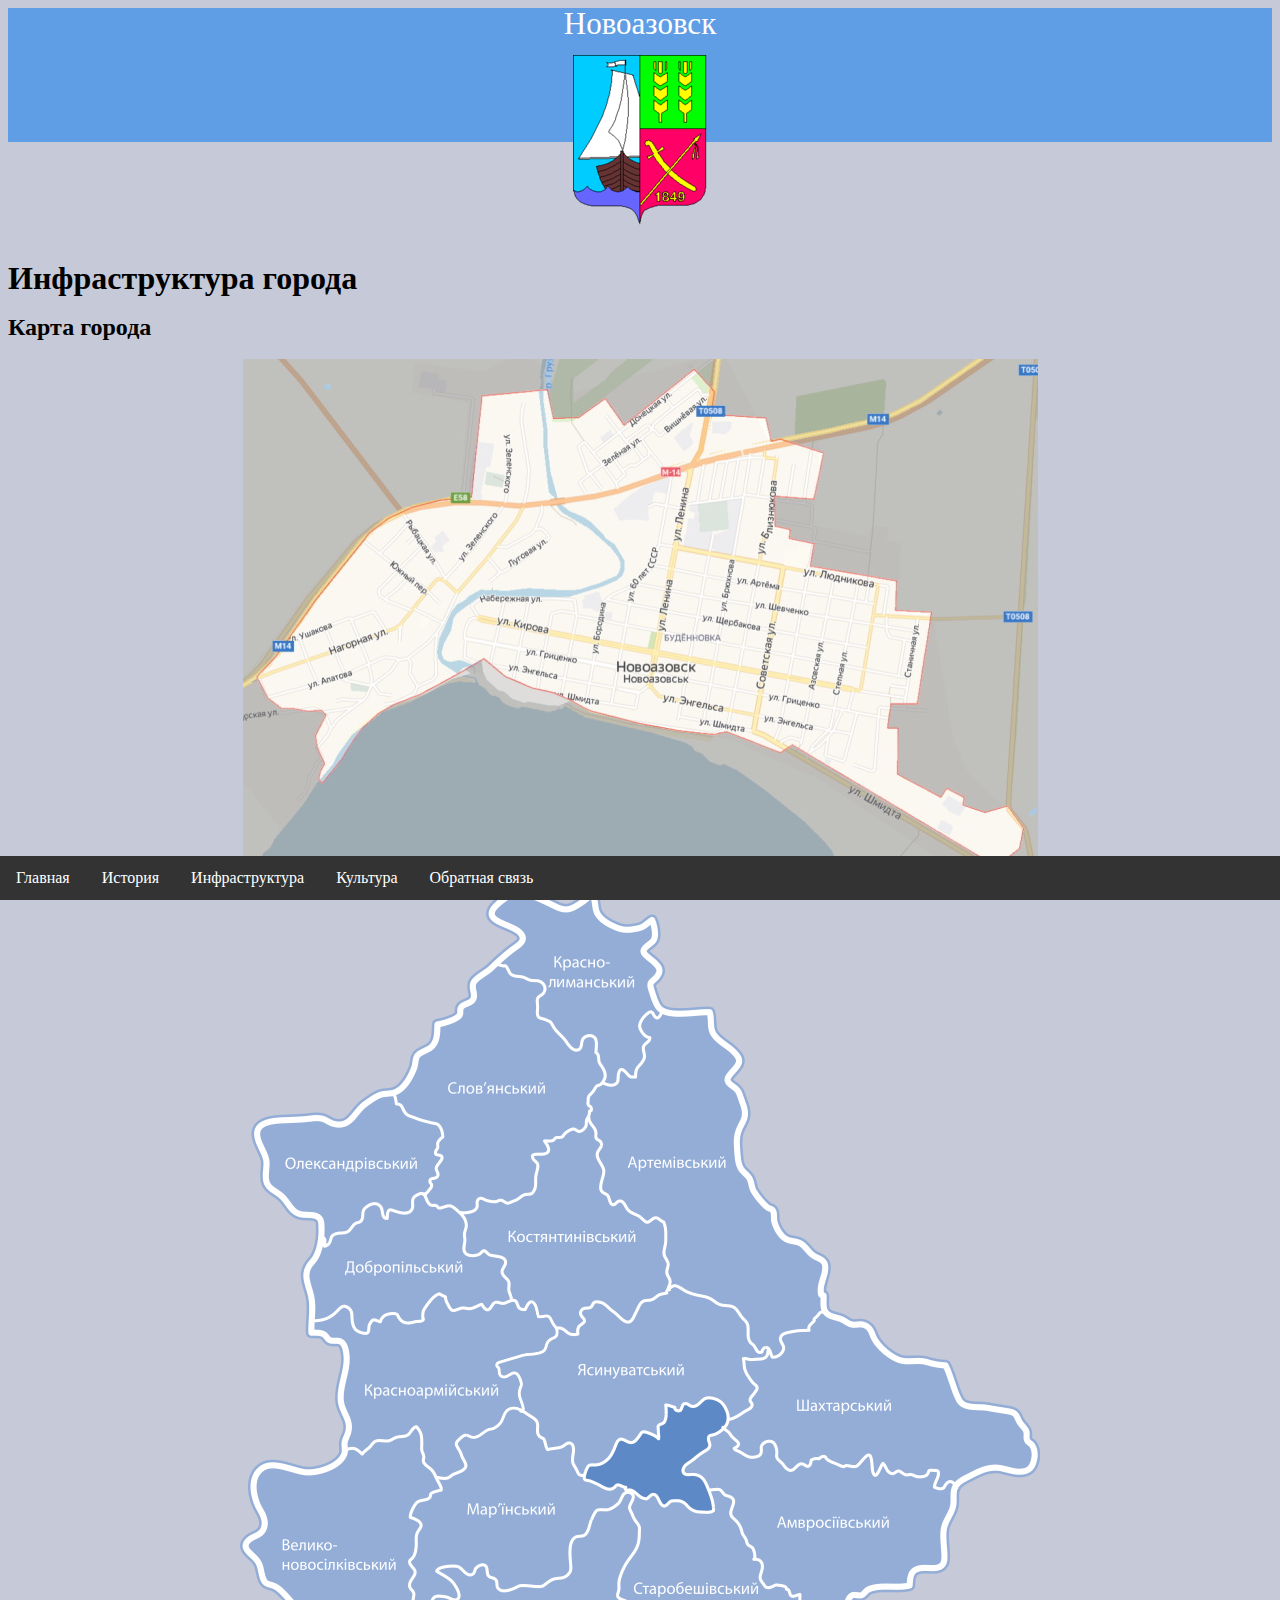
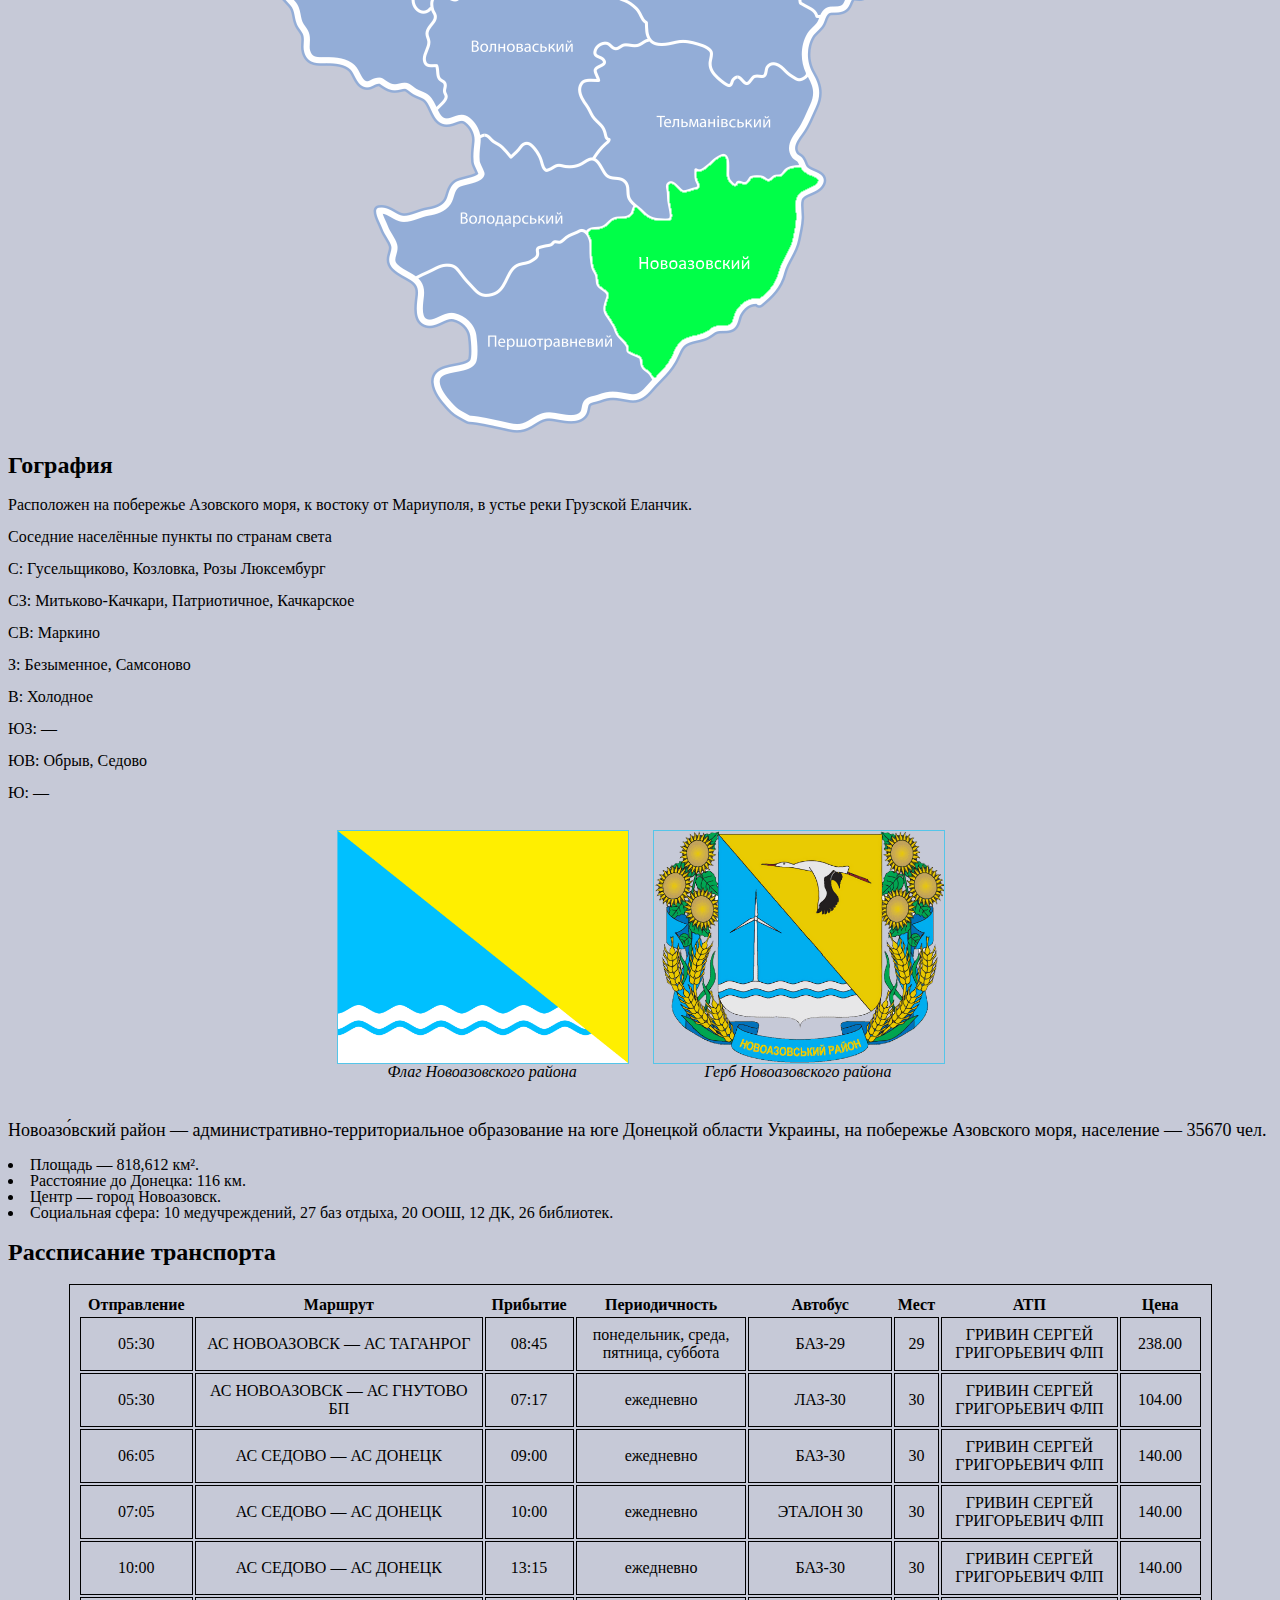
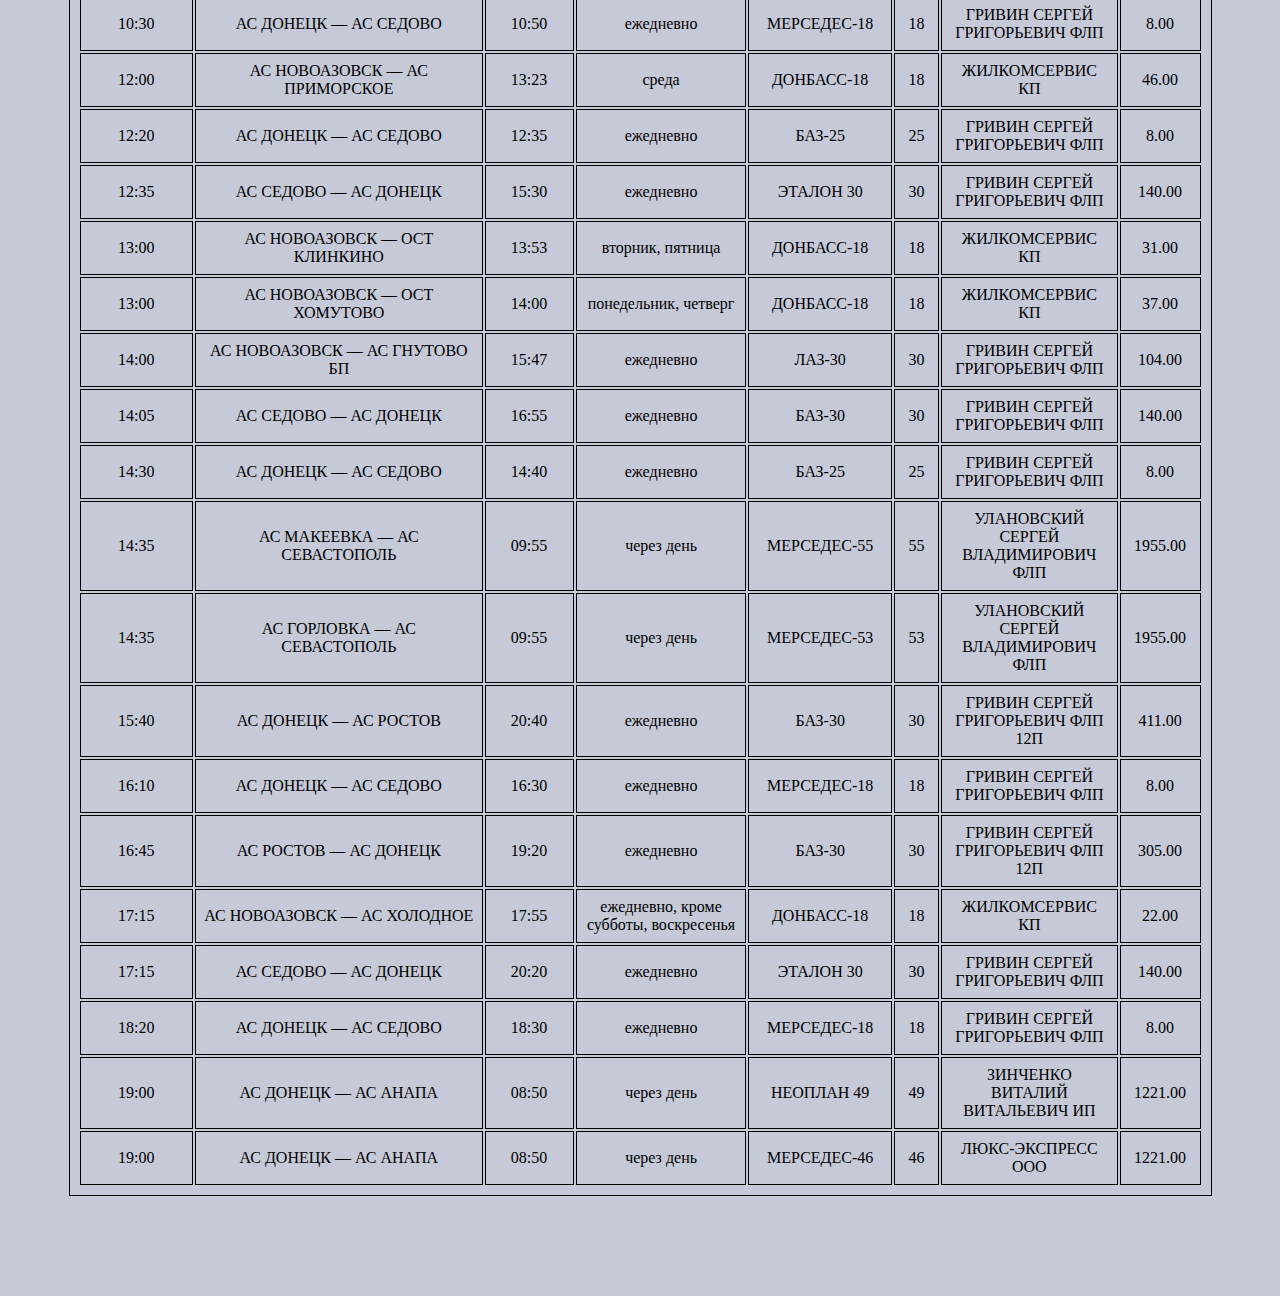
<file: Lab_1/thrid.html>
<html lang="ru"><head>
 <meta charset="UTF-8">
 <title>Новоазовск - ИНФРАСТРУКТУРА</title>
 <link href=css/styles.css rel=stylesheet />
</head>
<body>
<header>
<div class="bar">	
<div class="title" align="center">Новоазовск</div>
 <p class="imgCentr"><img src="img\gerb.png" alt="Герб"></p>
</div>
 <hgroup style="margin-top: 120px;">
 <h1>Инфраструктура города</h1>
 <h2>Карта города</h2>
   <p class="imgCentr"><img src="img\map.jpg" alt="Карта"></p>
   <p class="imgCentr"><img src="img\donreg.png" alt="Донецкая область"></p>
 <h2>Гография</h2>
<div>Расположен на побережье Азовского моря, к востоку от Мариуполя, в устье реки Грузской Еланчик.
<p>Соседние населённые пункты по странам света</p>
<p>С: Гусельщиково, Козловка, Розы Люксембург</p>
<p>СЗ: Митьково-Качкари, Патриотичное, Качкарское</p>
<p>СВ: Маркино</p>
<p>З: Безыменное, Самсоново</p>
<p>В: Холодное</p>
<p>ЮЗ: —</p>
<p>ЮВ: Обрыв, Седово</p>
<p>Ю: —</p>
</div>
<div class="thumb" style="text-align: center;">
  <figure>
    <img src="img\flag_r.png">
    <figcaption>Флаг Новоазовского района</figcaption>
  </figure><!--
  --><figure>
    <img src="img\gerb_r.png">
    <figcaption>Герб Новоазовского района</figcaption>
  </figure>
</div>
<p style="font-size: 18px; padding-top: 10px;">Новоазо́вский район — административно-территориальное образование на юге Донецкой области Украины, на побережье Азовского моря, население — 35670 чел.</p>
<li>Площадь — 818,612 км². </li>
<li>Расстояние до Донецка: 116 км.</li>
<li>Центр — город Новоазовск.</li>
<li>Социальная сфера: 10 медучреждений, 27 баз отдыха, 20 ООШ, 12 ДК, 26 библиотек.</li>
<h2>Рассписание транспорта</h2>
<div class="Rasp_table"><table style="width: 1143px;text-align: center;">
		<thead>
			<tr role="row"><th class="sorting_asc" tabindex="0" aria-controls="schedule_table" rowspan="1" colspan="1" aria-sort="ascending" aria-label="Отправление: активировать для сортировки столбца по убыванию" style="width: 93px;">Отправление</th><th class="sorting" tabindex="0" aria-controls="schedule_table" rowspan="1" colspan="1" aria-label="Маршрут: активировать для сортировки столбца по возрастанию" style="width: 247px;">Маршрут</th><th class="sorting" tabindex="0" aria-controls="schedule_table" rowspan="1" colspan="1" aria-label="Прибытие: активировать для сортировки столбца по возрастанию" style="width: 72px;">Прибытие</th><th class="sorting" tabindex="0" aria-controls="schedule_table" rowspan="1" colspan="1" aria-label="Периодичность: активировать для сортировки столбца по возрастанию" style="width: 146px;">Периодичность</th><th class="sorting" tabindex="0" aria-controls="schedule_table" rowspan="1" colspan="1" aria-label="Автобус: активировать для сортировки столбца по возрастанию" style="width: 78px;">Автобус</th><th class="sorting" tabindex="0" aria-controls="schedule_table" rowspan="1" colspan="1" aria-label="Мест: активировать для сортировки столбца по возрастанию" style="width: 34px;">Мест</th><th class="sorting" tabindex="0" aria-controls="schedule_table" rowspan="1" colspan="1" aria-label="АТП: активировать для сортировки столбца по возрастанию" style="width: 134px;">АТП</th><th class="sorting" tabindex="0" aria-controls="schedule_table" rowspan="1" colspan="1" aria-label="Цена: активировать для сортировки столбца по возрастанию" style="width: 35px;">Цена</th></tr>
		</thead>
		<tbody>
					<tr role="row" class="odd">
				<td class="sorting_1">05:30</td>
				<td>
										<a>АС НОВОАЗОВСК — АС ТАГАНРОГ</a>
				</td>
				<td>08:45</td>
				<td>понедельник, среда, пятница, суббота</td>
				<td>БАЗ-29</td>
				<td>29</td>
				<td>ГРИВИН СЕРГЕЙ ГРИГОРЬЕВИЧ ФЛП</td>
				<td>238.00</td>
			</tr><tr role="row" class="even">
				<td class="sorting_1">05:30</td>
				<td>
										<a>АС НОВОАЗОВСК — АС ГНУТОВО БП</a>
				</td>
				<td>07:17</td>
				<td>ежедневно</td>
				<td>ЛАЗ-30</td>
				<td>30</td>
				<td>ГРИВИН СЕРГЕЙ ГРИГОРЬЕВИЧ ФЛП</td>
				<td>104.00</td>
			</tr><tr role="row" class="odd">
				<td class="sorting_1">06:05</td>
				<td>
										<a>АС СЕДОВО — АС ДОНЕЦК</a>
				</td>
				<td>09:00</td>
				<td>ежедневно</td>
				<td>БАЗ-30</td>
				<td>30</td>
				<td>ГРИВИН СЕРГЕЙ ГРИГОРЬЕВИЧ ФЛП</td>
				<td>140.00</td>
			</tr><tr role="row" class="even">
				<td class="sorting_1">07:05</td>
				<td>
										<a>АС СЕДОВО — АС ДОНЕЦК</a>
				</td>
				<td>10:00</td>
				<td>ежедневно</td>
				<td>ЭТАЛОН 30</td>
				<td>30</td>
				<td>ГРИВИН СЕРГЕЙ ГРИГОРЬЕВИЧ ФЛП</td>
				<td>140.00</td>
			</tr><tr role="row" class="odd">
				<td class="sorting_1">10:00</td>
				<td>
										<a>
						АС СЕДОВО — АС ДОНЕЦК					</a>
				</td>
				<td>13:15</td>
				<td>ежедневно</td>
				<td>БАЗ-30</td>
				<td>30</td>
				<td>ГРИВИН СЕРГЕЙ ГРИГОРЬЕВИЧ ФЛП</td>
				<td>140.00</td>
			</tr><tr role="row" class="even">
				<td class="sorting_1">10:30</td>
				<td>
										<a>
						АС ДОНЕЦК — АС СЕДОВО					</a>
				</td>
				<td>10:50</td>
				<td>ежедневно</td>
				<td>МЕРСЕДЕС-18</td>
				<td>18</td>
				<td>ГРИВИН СЕРГЕЙ ГРИГОРЬЕВИЧ ФЛП</td>
				<td>8.00</td>
			</tr><tr role="row" class="odd">
				<td class="sorting_1">12:00</td>
				<td>
										<a>
						АС НОВОАЗОВСК — АС ПРИМОРСКОЕ					</a>
				</td>
				<td>13:23</td>
				<td>среда</td>
				<td>ДОНБАСС-18</td>
				<td>18</td>
				<td>ЖИЛКОМСЕРВИС КП</td>
				<td>46.00</td>
			</tr><tr role="row" class="even">
				<td class="sorting_1">12:20</td>
				<td>
										<a>
						АС ДОНЕЦК — АС СЕДОВО					</a>
				</td>
				<td>12:35</td>
				<td>ежедневно</td>
				<td>БАЗ-25</td>
				<td>25</td>
				<td>ГРИВИН СЕРГЕЙ ГРИГОРЬЕВИЧ ФЛП</td>
				<td>8.00</td>
			</tr><tr role="row" class="odd">
				<td class="sorting_1">12:35</td>
				<td>
										<a>
						АС СЕДОВО — АС ДОНЕЦК					</a>
				</td>
				<td>15:30</td>
				<td>ежедневно</td>
				<td>ЭТАЛОН 30</td>
				<td>30</td>
				<td>ГРИВИН СЕРГЕЙ ГРИГОРЬЕВИЧ ФЛП</td>
				<td>140.00</td>
			</tr><tr role="row" class="even">
				<td class="sorting_1">13:00</td>
				<td>
										<a>
						АС НОВОАЗОВСК — ОСТ КЛИНКИНО					</a>
				</td>
				<td>13:53</td>
				<td>вторник, пятница</td>
				<td>ДОНБАСС-18</td>
				<td>18</td>
				<td>ЖИЛКОМСЕРВИС КП</td>
				<td>31.00</td>
			</tr><tr role="row" class="odd">
				<td class="sorting_1">13:00</td>
				<td>
										<a>
						АС НОВОАЗОВСК — ОСТ ХОМУТОВО					</a>
				</td>
				<td>14:00</td>
				<td>понедельник, четверг</td>
				<td>ДОНБАСС-18</td>
				<td>18</td>
				<td>ЖИЛКОМСЕРВИС КП</td>
				<td>37.00</td>
			</tr><tr role="row" class="even">
				<td class="sorting_1">14:00</td>
				<td>
										<a>
						АС НОВОАЗОВСК — АС ГНУТОВО БП					</a>
				</td>
				<td>15:47</td>
				<td>ежедневно</td>
				<td>ЛАЗ-30</td>
				<td>30</td>
				<td>ГРИВИН СЕРГЕЙ ГРИГОРЬЕВИЧ ФЛП</td>
				<td>104.00</td>
			</tr><tr role="row" class="odd">
				<td class="sorting_1">14:05</td>
				<td>
										<a>
						АС СЕДОВО — АС ДОНЕЦК					</a>
				</td>
				<td>16:55</td>
				<td>ежедневно</td>
				<td>БАЗ-30</td>
				<td>30</td>
				<td>ГРИВИН СЕРГЕЙ ГРИГОРЬЕВИЧ ФЛП</td>
				<td>140.00</td>
			</tr><tr role="row" class="even">
				<td class="sorting_1">14:30</td>
				<td>
										<a>
						АС ДОНЕЦК — АС СЕДОВО					</a>
				</td>
				<td>14:40</td>
				<td>ежедневно</td>
				<td>БАЗ-25</td>
				<td>25</td>
				<td>ГРИВИН СЕРГЕЙ ГРИГОРЬЕВИЧ ФЛП</td>
				<td>8.00</td>
			</tr><tr role="row" class="odd">
				<td class="sorting_1">14:35</td>
				<td>
										<a>
						АС МАКЕЕВКА — АС СЕВАСТОПОЛЬ					</a>
				</td>
				<td>09:55</td>
				<td>через день</td>
				<td>МЕРСЕДЕС-55</td>
				<td>55</td>
				<td>УЛАНОВСКИЙ СЕРГЕЙ ВЛАДИМИРОВИЧ ФЛП</td>
				<td>1955.00</td>
			</tr><tr role="row" class="even">
				<td class="sorting_1">14:35</td>
				<td>
										<a>
						АС ГОРЛОВКА — АС СЕВАСТОПОЛЬ					</a>
				</td>
				<td>09:55</td>
				<td>через день</td>
				<td>МЕРСЕДЕС-53</td>
				<td>53</td>
				<td>УЛАНОВСКИЙ СЕРГЕЙ ВЛАДИМИРОВИЧ ФЛП</td>
				<td>1955.00</td>
			</tr><tr role="row" class="odd">
				<td class="sorting_1">15:40</td>
				<td>
										<a>
						АС ДОНЕЦК — АС РОСТОВ					</a>
				</td>
				<td>20:40</td>
				<td>ежедневно</td>
				<td>БАЗ-30</td>
				<td>30</td>
				<td>ГРИВИН СЕРГЕЙ ГРИГОРЬЕВИЧ ФЛП 12П</td>
				<td>411.00</td>
			</tr><tr role="row" class="even">
				<td class="sorting_1">16:10</td>
				<td>
										<a>
						АС ДОНЕЦК — АС СЕДОВО					</a>
				</td>
				<td>16:30</td>
				<td>ежедневно</td>
				<td>МЕРСЕДЕС-18</td>
				<td>18</td>
				<td>ГРИВИН СЕРГЕЙ ГРИГОРЬЕВИЧ ФЛП</td>
				<td>8.00</td>
			</tr><tr role="row" class="odd">
				<td class="sorting_1">16:45</td>
				<td>
										<a>
						АС РОСТОВ — АС ДОНЕЦК					</a>
				</td>
				<td>19:20</td>
				<td>ежедневно</td>
				<td>БАЗ-30</td>
				<td>30</td>
				<td>ГРИВИН СЕРГЕЙ ГРИГОРЬЕВИЧ ФЛП 12П</td>
				<td>305.00</td>
			</tr><tr role="row" class="even">
				<td class="sorting_1">17:15</td>
				<td>
										<a>
						АС НОВОАЗОВСК — АС ХОЛОДНОЕ					</a>
				</td>
				<td>17:55</td>
				<td>ежедневно, кроме субботы, воскресенья</td>
				<td>ДОНБАСС-18</td>
				<td>18</td>
				<td>ЖИЛКОМСЕРВИС КП</td>
				<td>22.00</td>
			</tr><tr role="row" class="odd">
				<td class="sorting_1">17:15</td>
				<td>
										<a>
						АС СЕДОВО — АС ДОНЕЦК					</a>
				</td>
				<td>20:20</td>
				<td>ежедневно</td>
				<td>ЭТАЛОН 30</td>
				<td>30</td>
				<td>ГРИВИН СЕРГЕЙ ГРИГОРЬЕВИЧ ФЛП</td>
				<td>140.00</td>
			</tr><tr role="row" class="even">
				<td class="sorting_1">18:20</td>
				<td>
										<a>
						АС ДОНЕЦК — АС СЕДОВО					</a>
				</td>
				<td>18:30</td>
				<td>ежедневно</td>
				<td>МЕРСЕДЕС-18</td>
				<td>18</td>
				<td>ГРИВИН СЕРГЕЙ ГРИГОРЬЕВИЧ ФЛП</td>
				<td>8.00</td>
			</tr><tr role="row" class="odd">
				<td class="sorting_1">19:00</td>
				<td>
										<a>
						АС ДОНЕЦК — АС АНАПА					</a>
				</td>
				<td>08:50</td>
				<td>через день</td>
				<td>НЕОПЛАН 49</td>
				<td>49</td>
				<td>ЗИНЧЕНКО ВИТАЛИЙ ВИТАЛЬЕВИЧ ИП</td>
				<td>1221.00</td>
			</tr><tr role="row" class="even">
				<td class="sorting_1">19:00</td>
				<td>
										<a>
						АС ДОНЕЦК — АС АНАПА					</a>
				</td>
				<td>08:50</td>
				<td>через день</td>
				<td>МЕРСЕДЕС-46</td>
				<td>46</td>
				<td>ЛЮКС-ЭКСПРЕСС ООО</td>
				<td>1221.00</td>
			</tr></tbody>
	</table></div>
<nav class="DownBar" style=" margin-top: 100px; ">	
<ul>
  <li><a class="active" href="index.html">Главная</a></li>
  <li><a href="second.html">История</a></li>
  <li><a href="thrid.html">Инфраструктура</a></li>
  <li><a href="four.html">Культура</a></li>
  <li><a href="five.html">Обратная связь</a></li>
</ul>
</nav>
</header></body></html>
</file>
<file: css/styles.css>
* 
{
  margin: 0;
  padding: 0;
}
.clear-menu-btn {
  top: 12px;
  position: relative;
  width: 100px;
  height: 100px;
  margin: 0 auto;
}

.clear-menu-btn input[type="checkbox"] {
  position: absolute;
  filter: alpha(opacity=0);
  opacity: 0;
  width: 100%;
  height: 100%;
  z-index:3;
}

.clear-menu-btn input[type="checkbox"]:hover { cursor: pointer; }
.clear-menu-btn input[type="checkbox"]:checked~  #container  {   
	background-color: #B93171;
	transition: all 0.3s;
}
.clear-menu-btn input[type="checkbox"]:checked~  span {    
	background: white;
}
.clear-menu-btn input[type="checkbox"]:checked~  #container #halfclip {   
 	/* background:red; */
	animation: cliprotate 0.2s 1;
	transform: rotate(180deg);
}
.clear-menu-btn input[type="checkbox"]:checked~  #container #clipped {    	
/* background:red; */
    transform: rotate(135deg);
    animation: rotate 0.1s linear 2;
}
.clear-menu-btn input[type="checkbox"]:checked~  #container #fixed {    	
/* background:red; */
    opacity: 1;
    animation: showfixed 0.2s 1;
}


.clear-menu-btn input[type="checkbox"]:checked ~ .top, .clear-menu-btn input[type="checkbox"]:checked ~ .bottom { top: 50%; }

.clear-menu-btn input[type="checkbox"]:checked ~ .top {
  -webkit-transform: rotate(45deg);
  -moz-transform: rotate(45deg);
  -ms-transform: rotate(45deg);
  -o-transform: rotate(45deg);
  transform: rotate(45deg);
}

.clear-menu-btn input[type="checkbox"]:checked ~ .bottom {
  -webkit-transform: rotate(-45deg);
  -moz-transform: rotate(-45deg);
  -ms-transform: rotate(-45deg);
  -o-transform: rotate(-45deg);
  transform: rotate(-45deg);
}

.clear-menu-btn input[type="checkbox"]:checked ~ .middle{
  filter: alpha(opacity=0);
  transform: translate(-50%);
  opacity: 0;
}

.clear-menu-btn span {
  position: absolute;
  display: block;
  width: 100px;
  height: 3px;
  background-color: #C9567D;
  -webkit-transition: all 0.3s;
  -moz-transition: all 0.3s;
  -ms-transition: all 0.3s;
  -o-transition: all 0.3s;
  transition: all 0.3s;
  z-index: -1;
}

.clear-menu-btn .top { top: 15%; }

.clear-menu-btn .middle { top: 50%; }

.clear-menu-btn .bottom { top: 85%; }


#container {
    left: -17px;
    top: -12px;
    position: absolute;
    width: 135px;
    height: 135px;
	background: #2C2C2C;
    z-index: -2;
    /* border: solid red 1px; */
    animation: colors 4s infinite;
}


#halfclip {
    width: 50%;
    height: 100%;
    right: 0px;
    position: absolute;
    overflow: hidden;
    transform-origin: left center;
}


@keyframes cliprotate {
  0% {transform: rotate(0deg);}
  50% {transform: rotate(0deg);}
  50.01% {transform: rotate(180deg);}
  100% {transform: rotate(180deg);}
}

.halfcircle {
  box-sizing: border-box;
  height: 100%;
  right: 0px;
  position: absolute;
  border: solid 3px transparent;
   border-top-color: white;
   border-left-color: white;
   border-radius: 50%;
}

#clipped {
    width: 200%;
    transform: rotate(-45deg);
}


@keyframes rotate {
  0% {transform: rotate(-45deg);}
  100% {transform: rotate(135deg);}
}


#fixed {
  width: 100%;
    transform: rotate(135deg);  
    opacity: 0;
}



@keyframes showfixed {
  0% {opacity: 0;}
  49.99% {opacity: 0;}
  50% {opacity: 1;}
 100% {opacity: 1;}
}
</file>
